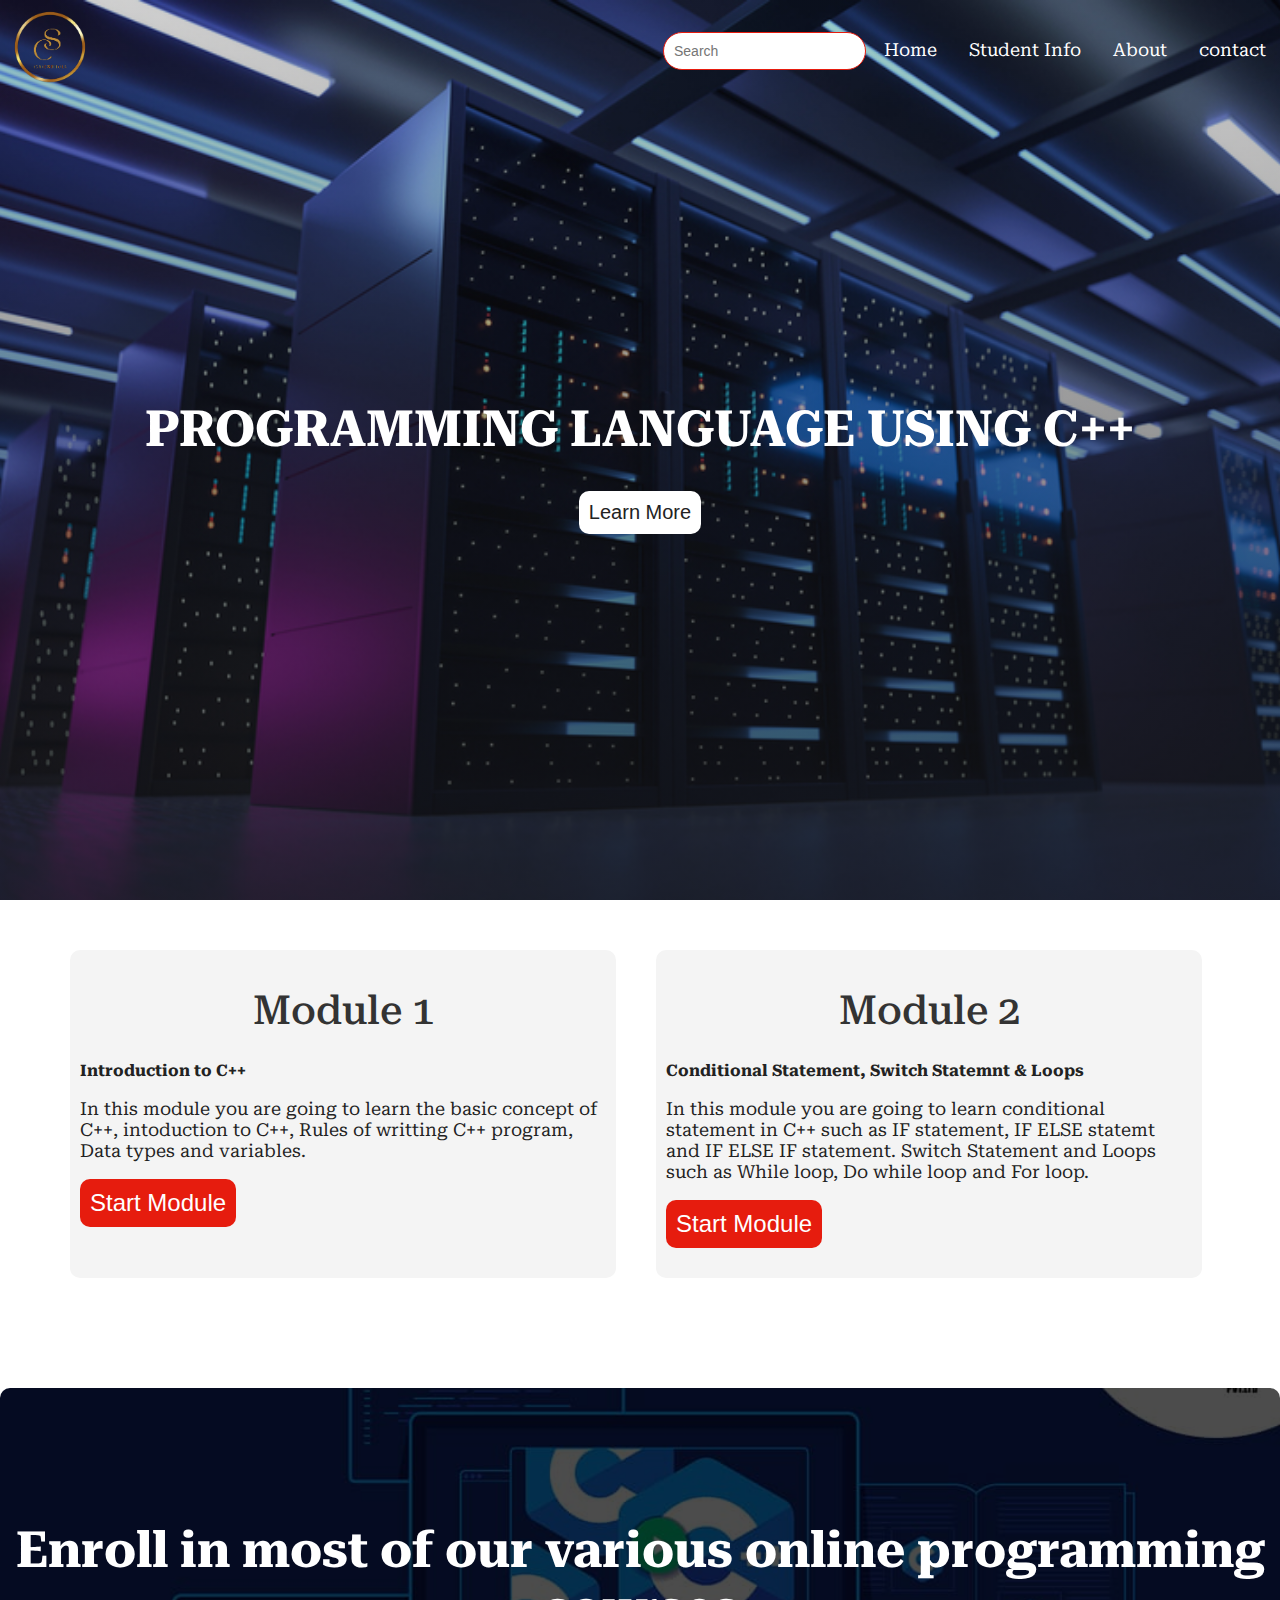
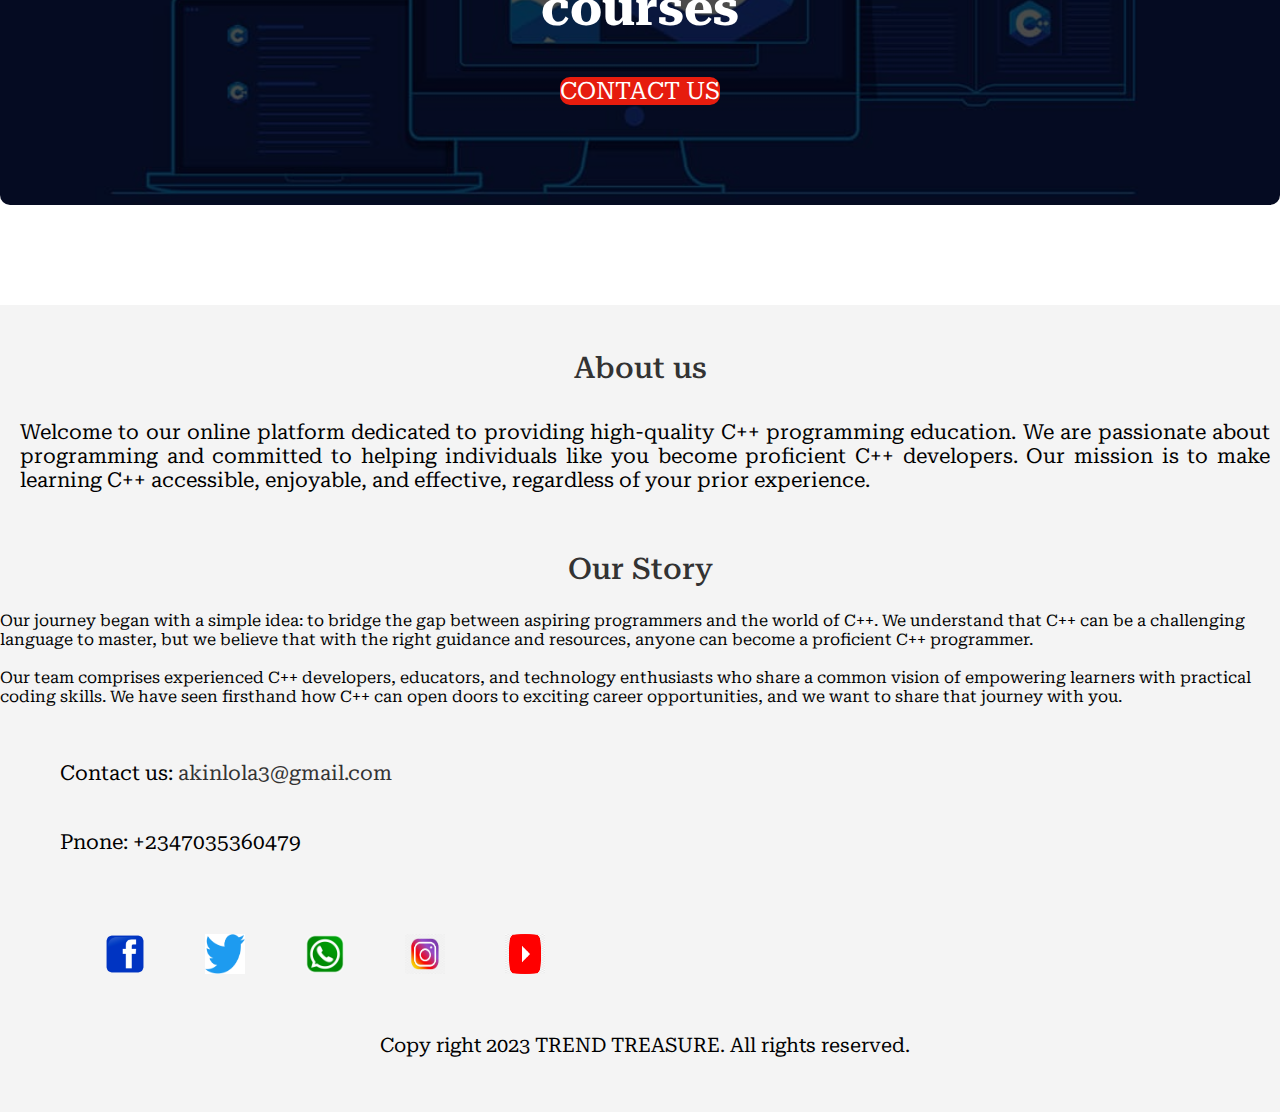
<file: index.html>
<!DOCTYPE html>
<html lang="en">
<head>
    <meta charset="UTF-8">
    <meta name="viewport" content="width=device-width, initial-scale=1.0">
    <title>PROGRAMMING LANGUAGE USING CPP</title>
    <link rel="preconnect" href="https://fonts.googleapis.com">
<link rel="preconnect" href="https://fonts.gstatic.com" crossorigin>
<link href="https://fonts.googleapis.com/css2?family=Roboto+Serif:ital,opsz,wght@0,8..144,200;0,8..
144,300;0,8..144,400;1,8..144,300;1,8..144,700&display=swap" rel="stylesheet">
    <link rel="stylesheet" href="style.css">
</head>
<body>
    <section class="header">
        <nav>
            <a href=""><img src="images/LOGO_2-removebg-preview.png"></a>
            <div class="nav-links" id="navLinks">
                <img onclick="hideMenu()" class="menu-icon" src="images/close-icon.png">
                
            <ul>
                <input type="text" placeholder="Search">
                <li><a href="index.html">Home</a></li>
                <li><a href="user.html">Student Info</a></li>
                <li><a href="about.html">About</a></li>
                <li><a href="contact.html">contact</a></li>
            </ul>
        </div>
        <img onclick="showMenu()" class="menu-icon" src="images/menu-icon-white.png">
        </nav>
        <div class="home-page">
            <h1>PROGRAMMING LANGUAGE USING C++</h1>
           <button>Learn More</button>
        </div>

       
    </section>

    <section class="courses">
        <div class="modules">
            <div class="modules-col">
                <h1>Module 1</h1>
                <h3>Introduction to C++</h3>
                <p>In this module you are going to learn the basic concept of 
                    C++, intoduction to C++, Rules of writting C++ program, Data 
                    types and variables.
                </p>
                <button><a href="module-1.html">Start Module</a></button>
            </div>
            <div class="modules-col">
                <h1>Module 2</h1>
                <h3>Conditional Statement, Switch Statemnt & Loops</h3>
                <p>In this module you are going to learn conditional statement in C++
                    such as IF statement, IF ELSE statemt and IF ELSE IF statement.
                    Switch Statement and Loops such as While loop, Do while loop and For loop.
                </p>
                <button><a href="module-2.html">Start Module</a></button>
            </div>
            
            
        </div>
    </section>
   
    <!--------Call to action-------->
    <section class="cta">
        <h1>Enroll in most of our various online programming courses</h1>
        <a class = "hero-btn" href ="contact.html">CONTACT US</a>
     </section>

     <section>
        <footer class="site-footer">
            <h2>About us</h2>
            <p>
                Welcome to our online platform dedicated to providing high-quality C++ programming education. 
                We are passionate about programming and committed to helping individuals like you become 
                proficient C++ developers. Our mission is to make learning C++ accessible, enjoyable, and 
                effective, regardless of your prior experience.
                <br> <br>
                <h2>Our Story</h2>
                 
                Our journey began with a simple idea: to bridge the gap between aspiring programmers and the 
                world of C++. We understand that C++ can be a challenging language to master, but we believe 
                that with the right guidance and resources, anyone can become a proficient C++ programmer.
                <br> <br>


                Our team comprises experienced C++ developers, educators, and technology enthusiasts who 
                share a common vision of empowering learners with practical coding skills. We have seen 
                firsthand how C++ can open doors to exciting career opportunities, and we want to share that 
                journey with you.
               

            </p>
            <div class="footer-content">

                <div class="contact-info">
                    <p>Contact us: <a href="akinlola3@gmail.com">akinlola3@gmail.com</a></p>
                    <p>Pnone:  +2347035360479</p>
                </div>
                
            </div>
            <div class="social-media">
                <a href="https://www.facebook.com/mathew.akinola.121" class="social-icon"><img src="images/Facebook_icon.png" alt="Facebook"></a>
                <a href="https://www.twitter.com/OlawaleAkinola112" class="social-icon"><img src="images/Twitter.png" alt="Twitter"></a>
                <a href="https://wa.me/+2347035360479" class="social-icon"><img src="images/whatsapp-icon.png" alt="Whatsapp"></a>
                <a href="https://www.instagram.com/olawale11954" class="social-icon"><img src="images/instagram-icon.png" alt="Instagram"></a>
                <a href="https://www.youtube.com/@olawale11954" class="social-icon"><img src="images/youtube-icon.png" alt="Youbube"></a>
            </div>
            <div class="copy-right">
                <p>Copy right 2023 TREND TREASURE. All rights reserved.</p>
            </div>
        </footer>
    </section>

    <script>

var navLinks = document.getElementById("navLinks");
      function showMenu(){
         navLinks.style.right = "0";
      }
      function hideMenu(){
         navLinks.style.right = "-200px";
      }
    </script>

</body>
</html>
</file>
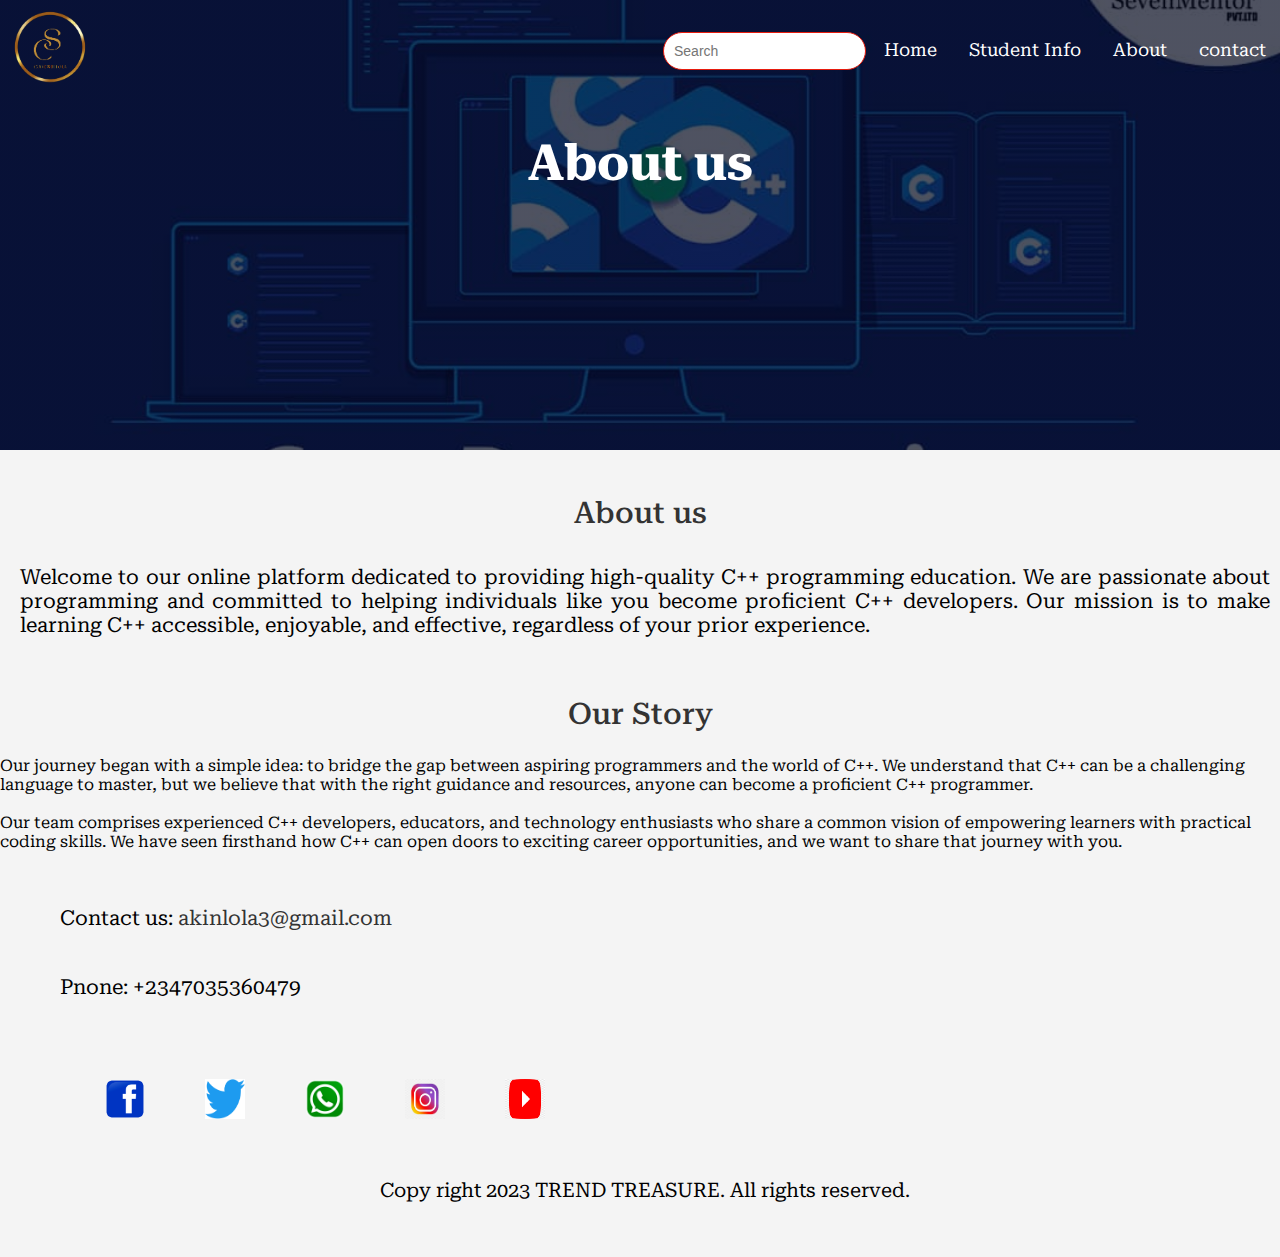
<file: about.html>
<!DOCTYPE html>
<html lang="en">
<head>
    <meta charset="UTF-8">
    <meta name="viewport" content="width=device-width, initial-scale=1.0">
    <title>PROGRAMMING LANGUAGE USING CPP</title>
    <link rel="preconnect" href="https://fonts.gstatic.com" crossorigin>
<link href="https://fonts.googleapis.com/css2?family=Roboto+Serif:ital,opsz,wght@0,8..144,200;0,8..
144,300;0,8..144,400;1,8..144,300;1,8..144,700&display=swap" rel="stylesheet">
    <link rel="stylesheet" href="style.css">
</head>
<body>
    <section class="sub-header">
        <nav>
            <a href=""><img src="images/LOGO_2-removebg-preview.png"></a>
            <div class="nav-links" id="navLinks">
                <img onclick="hideMenu()" class="menu-icon" src="images/close-icon.png">
                
            <ul>
                <input type="text" placeholder="Search">
                <li><a href="index.html">Home</a></li>
                <li><a href="user.html">Student Info</a></li>
                <li><a href="about.html">About</a></li>
                <li><a href="contact.html">contact</a></li>
            </ul>
        </div>
        <img onclick="showMenu()" class="menu-icon" src="images/menu-icon-white.png">
        </nav>
        <h1>About us</h1>
    </section>

   
   
   

   

     <section>
      <footer class="site-footer">
          <h2>About us</h2>
          <p>
             
            Welcome to our online platform dedicated to providing high-quality C++ programming education. 
            We are passionate about programming and committed to helping individuals like you become 
            proficient C++ developers. Our mission is to make learning C++ accessible, enjoyable, and 
            effective, regardless of your prior experience.
            <br> <br>
            <h2>Our Story</h2>
             
            Our journey began with a simple idea: to bridge the gap between aspiring programmers and the 
            world of C++. We understand that C++ can be a challenging language to master, but we believe 
            that with the right guidance and resources, anyone can become a proficient C++ programmer.
            <br> <br>


            Our team comprises experienced C++ developers, educators, and technology enthusiasts who 
            share a common vision of empowering learners with practical coding skills. We have seen 
            firsthand how C++ can open doors to exciting career opportunities, and we want to share that 
            journey with you. 
          </p>
      
          <div class="footer-content">

              <div class="contact-info">
                  <p>Contact us: <a href="akinlola3@gmail.com">akinlola3@gmail.com</a></p>
                  <p>Pnone:  +2347035360479</p>
              </div>
              
          </div>
          <div class="social-media">
            <a href="https://www.facebook.com/mathew.akinola.121" class="social-icon"><img src="images/Facebook_icon.png" alt="Facebook"></a>
            <a href="https://www.twitter.com/OlawaleAkinola112" class="social-icon"><img src="images/Twitter.png" alt="Twitter"></a>
            <a href="https://wa.me/+2347035360479" class="social-icon"><img src="images/whatsapp-icon.png" alt="Whatsapp"></a>
            <a href="https://www.instagram.com/olawale11954" class="social-icon"><img src="images/instagram-icon.png" alt="Instagram"></a>
            <a href="https://www.youtube.com/@olawale11954" class="social-icon"><img src="images/youtube-icon.png" alt="Youbube"></a>
          </div>
          <div class="copy-right">
              <p>Copy right 2023 TREND TREASURE. All rights reserved.</p>
          </div>
      </footer>
  </section>

    <script>

var navLinks = document.getElementById("navLinks");
      function showMenu(){
         navLinks.style.right = "0";
      }
      function hideMenu(){
         navLinks.style.right = "-200px";
      }


      
      var nameError = document.getElementById('name-error');
      var phoneError = document.getElementById('phone-error');
      var emailError = document.getElementById('email-error');
      var messageError = document.getElementById('message-error');
      var submitError = document.getElementById('submit-error');

      function validateName(){
        var name = document.getElementById('contact-name').value;
        
        if(name.length == 0){
         nameError.innerHTML = 'Name is required';
         return false;
        }
        if(!name.match(/^[A-Za-z]*\s{1}[A-Za-z]*$/)){
         nameError.innerHTML = 'Write full name';
         return false;
        }
        nameError.innerHTML = '<i class="fa-solid fa-circle-check"></i>';
        return true;
      }

      function validatePhone(){
         var phone = document.getElementById("contact-phone").value;

         if(phone.length == 0){
            phoneError.innerHTML = 'Phone no is required';
            return false;
         }
         if(phone.length !== 11){
            phoneError.innerHTML = 'Phone no should be 11 digits';
            return false;
         }
         if(!phone.match(/^[0-9]{11}$/)){
            phoneError.innerHTML = 'only digits please.';
         return false;
         }
         phoneError.innerHTML = '<i class="fa-solid fa-circle-check"></i>';
         return true;
      }
      function validateEmail(){
        var email = document.getElementById('contact-email').value;
        
        if(email.length == 0){
         emailError.innerHTML = 'Email is required'
         return false;
        }
        if(!email.match(/^[A-Za-z\._\-[0-9]*[@][A-Za-z]*[\.][a-z]{2,4}$/)){
         emailError.innerHTML = 'Email Invalid'
         return false;
        }
        emailError.innerHTML = '<i class="fa-solid fa-circle-check"></i>';
        return true;
      }

      function validateMessage(){
        var message = document.getElementById('contact-message').value;
        var required = 30;
        var left = required - message.length;

        if(left > 0){
         messageError.innerHTML = left + 'more characters required';
         return false;
        }
        messageError.innerHTML = '<i class="fa-solid fa-circle-check"></i>';
        return true;
      }      

      function validateForm(){
         if(!validateName() || !validatePhone() || !validateEmail() || !validateMessage()){
            submitError.style.display = 'block';
            submitError.innerHTML = 'please fix error to send message';
            setTimeout(function(){submitError.style.display = 'none';}, 3000);
            return false;
         }
      }
    </script>

</body>
</html>
</file>
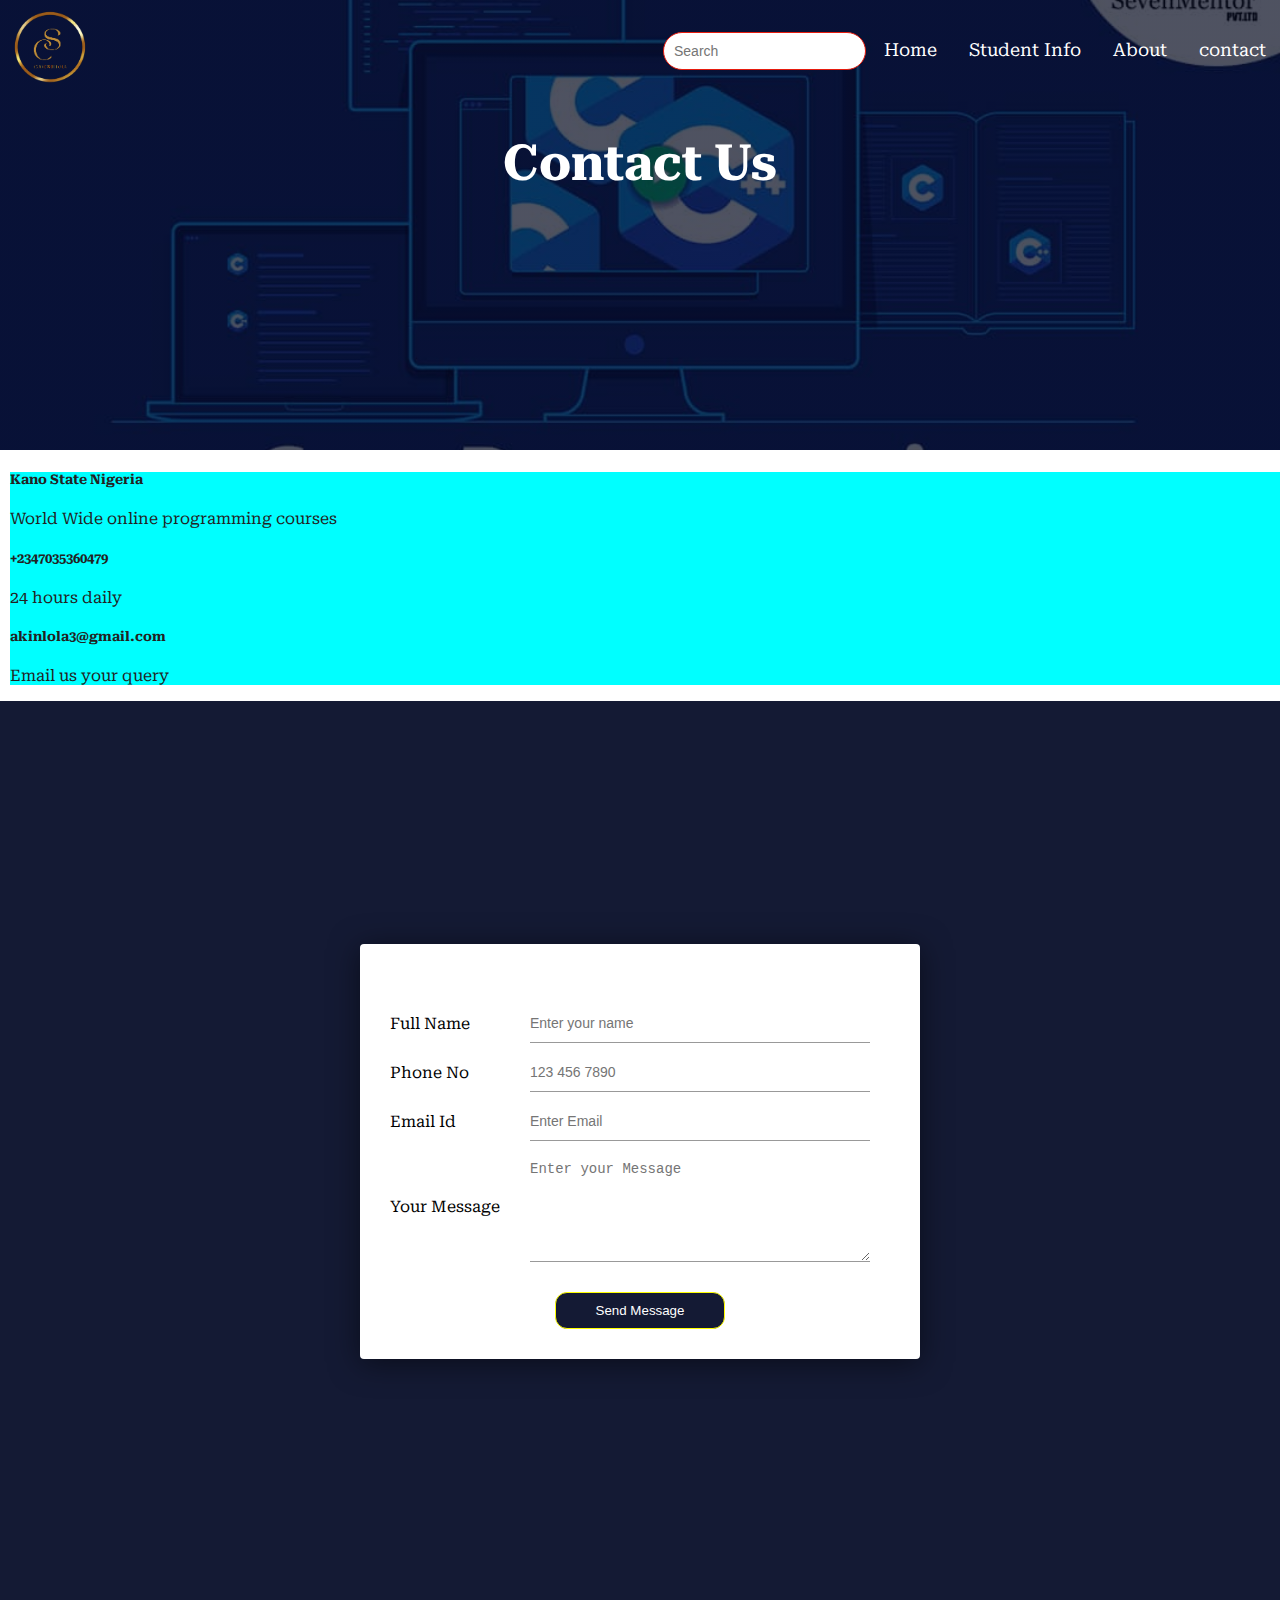
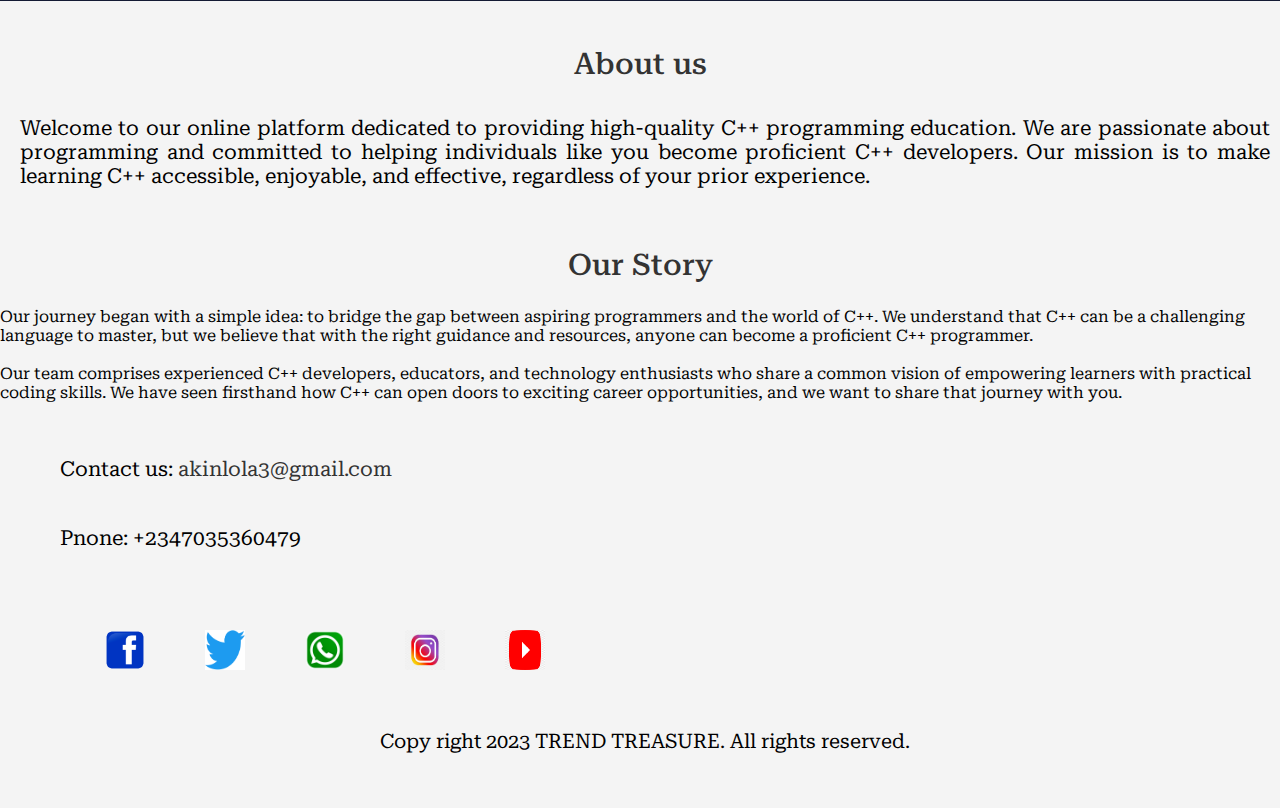
<file: contact.html>
<!DOCTYPE html>
<html lang="en">
<head>
    <meta charset="UTF-8">
    <meta name="viewport" content="width=device-width, initial-scale=1.0">
    <title>PROGRAMMING LANGUAGE USING CPP</title>
    <link rel="preconnect" href="https://fonts.gstatic.com" crossorigin>
    <link href="https://fonts.googleapis.com/css2?family=Roboto+Serif:ital,opsz,wght@0,8..144,200;0,8..
    144,300;0,8..144,400;1,8..144,300;1,8..144,700&display=swap" rel="stylesheet">
    <link rel="stylesheet" href="style.css">
</head>
<body>
    <section class="sub-header">
        <nav>
         <a href=""><img src="images/LOGO_2-removebg-preview.png"></a>
            <div class="nav-links" id="navLinks">
                <img onclick="hideMenu()" class="menu-icon" src="images/close-icon.png">
                
            <ul>
                <input type="text" placeholder="Search">
                <li><a href="index.html">Home</a></li>
                <li><a href="category.html">Student Info</a></li>
                <li><a href="about.html">About</a></li>
                <li><a href="contact.html">contact</a></li>
            </ul>
        </div>
        <img onclick="showMenu()" class="menu-icon" src="images/menu-icon-white.png">
        </nav>
        <h1>Contact Us</h1>


    </section>

    <!----- Contact page ------>

    <section class="contact-us">

        <div class="row">
           <div class="contact-col2">
              <div>
                 <i class="fa-solid fa-house-user"></i>
                 <span>
                    <h5>Kano State Nigeria</h5>
                    <p>World Wide online programming courses</p>
                 </span>
              </div>
              <div>
                 <i class="fa-solid fa-phone"></i>
                 <span>
                    <h5>+2347035360479</h5>
                    <p>24 hours daily</p>
                 </span>
              </div>
              <div>
                 <i class="fa-solid fa-envelope"></i>
                 <span>
                    <h5>akinlola3@gmail.com</h5>
                    <p>Email us your query</p>
                    </span>
                 </div>
              </div>
           </div>
     </section>
   
     <section>
        <div class="contact-col">
           <form onsubmit="sendEmail(); reset(); return false;">
     
              <div class="input-group">
                 <label>Full Name</label>
                 <input type="text" placeholder="Enter your name" id="contact-name" onkeyup="validateName()">
                 <span id="name-error"></span>
              </div>
     
              <div class="input-group"> 
                 <label>Phone No</label>
                 <input type="tel" placeholder="123 456 7890" id="contact-phone" onkeyup="validatePhone()">
                 <span id="phone-error"></span>
              </div>
     
              <div class="input-group">
                 <label>Email Id</label>
                 <input type="email" placeholder="Enter Email" id="contact-email" onkeyup="validateEmail()">
                 <span id="email-error"></span>
              </div>
     
              <div class="input-group">
                 <label>Your Message</label>
                 <textarea rows="5" placeholder="Enter your Message" id="contact-message" onkeyup="validateMessage()"></textarea>
                 <span id="message-error"></span>
              </div>
     
              <button onclick="return validateForm()">Send Message</button>
              <span id="submit-error">please fix error to send message</span>
           </form>
        </div>
     </section>

     <section>
      <footer class="site-footer">
          <h2>About us</h2>
          <p>
             
            Welcome to our online platform dedicated to providing high-quality C++ programming education. 
            We are passionate about programming and committed to helping individuals like you become 
            proficient C++ developers. Our mission is to make learning C++ accessible, enjoyable, and 
            effective, regardless of your prior experience.
            <br> <br>
            <h2>Our Story</h2>
             
            Our journey began with a simple idea: to bridge the gap between aspiring programmers and the 
            world of C++. We understand that C++ can be a challenging language to master, but we believe 
            that with the right guidance and resources, anyone can become a proficient C++ programmer.
            <br> <br>


            Our team comprises experienced C++ developers, educators, and technology enthusiasts who 
            share a common vision of empowering learners with practical coding skills. We have seen 
            firsthand how C++ can open doors to exciting career opportunities, and we want to share that 
            journey with you. 
          </p>
          <div class="footer-content">

              <div class="contact-info">
                  <p>Contact us: <a href="akinlola3@gmail.com">akinlola3@gmail.com</a></p>
                  <p>Pnone:  +2347035360479</p>
              </div>
              
          </div>
          <div class="social-media">
            <a href="https://www.facebook.com/mathew.akinola.121" class="social-icon"><img src="images/Facebook_icon.png" alt="Facebook"></a>
            <a href="https://www.twitter.com/OlawaleAkinola112" class="social-icon"><img src="images/Twitter.png" alt="Twitter"></a>
            <a href="https://wa.me/+2347035360479" class="social-icon"><img src="images/whatsapp-icon.png" alt="Whatsapp"></a>
            <a href="https://www.instagram.com/olawale11954" class="social-icon"><img src="images/instagram-icon.png" alt="Instagram"></a>
            <a href="https://www.youtube.com/@olawale11954" class="social-icon"><img src="images/youtube-icon.png" alt="Youbube"></a>
          </div>
          <div class="copy-right">
              <p>Copy right 2023 TREND TREASURE. All rights reserved.</p>
          </div>
      </footer>
  </section>

  <script src="https://smtpjs.com/v3/smtp.js"></script>
    <script>

var navLinks = document.getElementById("navLinks");
      function showMenu(){
         navLinks.style.right = "0";
      }
      function hideMenu(){
         navLinks.style.right = "-200px";
      }


      
      var nameError = document.getElementById('name-error');
      var phoneError = document.getElementById('phone-error');
      var emailError = document.getElementById('email-error');
      var messageError = document.getElementById('message-error');
      var submitError = document.getElementById('submit-error');

      function validateName(){
        var name = document.getElementById('contact-name').value;
        
        if(name.length == 0){
         nameError.innerHTML = 'Name is required';
         return false;
        }
        if(!name.match(/^[A-Za-z]*\s{1}[A-Za-z]*$/)){
         nameError.innerHTML = 'Write full name';
         return false;
        }
        nameError.innerHTML = '<i class="fa-solid fa-circle-check"></i>';
        return true;
      }

      function validatePhone(){
         var phone = document.getElementById("contact-phone").value;

         if(phone.length == 0){
            phoneError.innerHTML = 'Phone no is required';
            return false;
         }
         if(phone.length !== 11){
            phoneError.innerHTML = 'Phone no should be 11 digits';
            return false;
         }
         if(!phone.match(/^[0-9]{11}$/)){
            phoneError.innerHTML = 'only digits please.';
         return false;
         }
         phoneError.innerHTML = '<i class="fa-solid fa-circle-check"></i>';
         return true;
      }
      function validateEmail(){
        var email = document.getElementById('contact-email').value;
        
        if(email.length == 0){
         emailError.innerHTML = 'Email is required'
         return false;
        }
        if(!email.match(/^[A-Za-z\._\-[0-9]*[@][A-Za-z]*[\.][a-z]{2,4}$/)){
         emailError.innerHTML = 'Email Invalid'
         return false;
        }
        emailError.innerHTML = '<i class="fa-solid fa-circle-check"></i>';
        return true;
      }

      function validateMessage(){
        var message = document.getElementById('contact-message').value;
        var required = 10;
        var left = required - message.length;

        if(left > 0){
         messageError.innerHTML = left + 'more characters required';
         return false;
        }
        messageError.innerHTML = '<i class="fa-solid fa-circle-check"></i>';
        return true;
      }      

      function validateForm(){
         if(!validateName() || !validatePhone() || !validateEmail() || !validateMessage()){
            submitError.style.display = 'block';
            submitError.innerHTML = 'please fix error to send message';
            setTimeout(function(){submitError.style.display = 'none';}, 3000);
            return false;
         }
      }


      function sendEmail(){
         Email.send({
         Host : "smtp.gmail.com",
         Username : "olawaleakinola763@yahoo.com",
         Password : "OMOWUMI11954",
         To : 'akinlola3@gmail.com',
         From : document.getElementById("contact-email").value,
         Subject : "New contact Form",
         Body : "And this is the body"
      }).then(
      message => alert(message)
   );
      }
    </script>

</body>
</html>
</file>
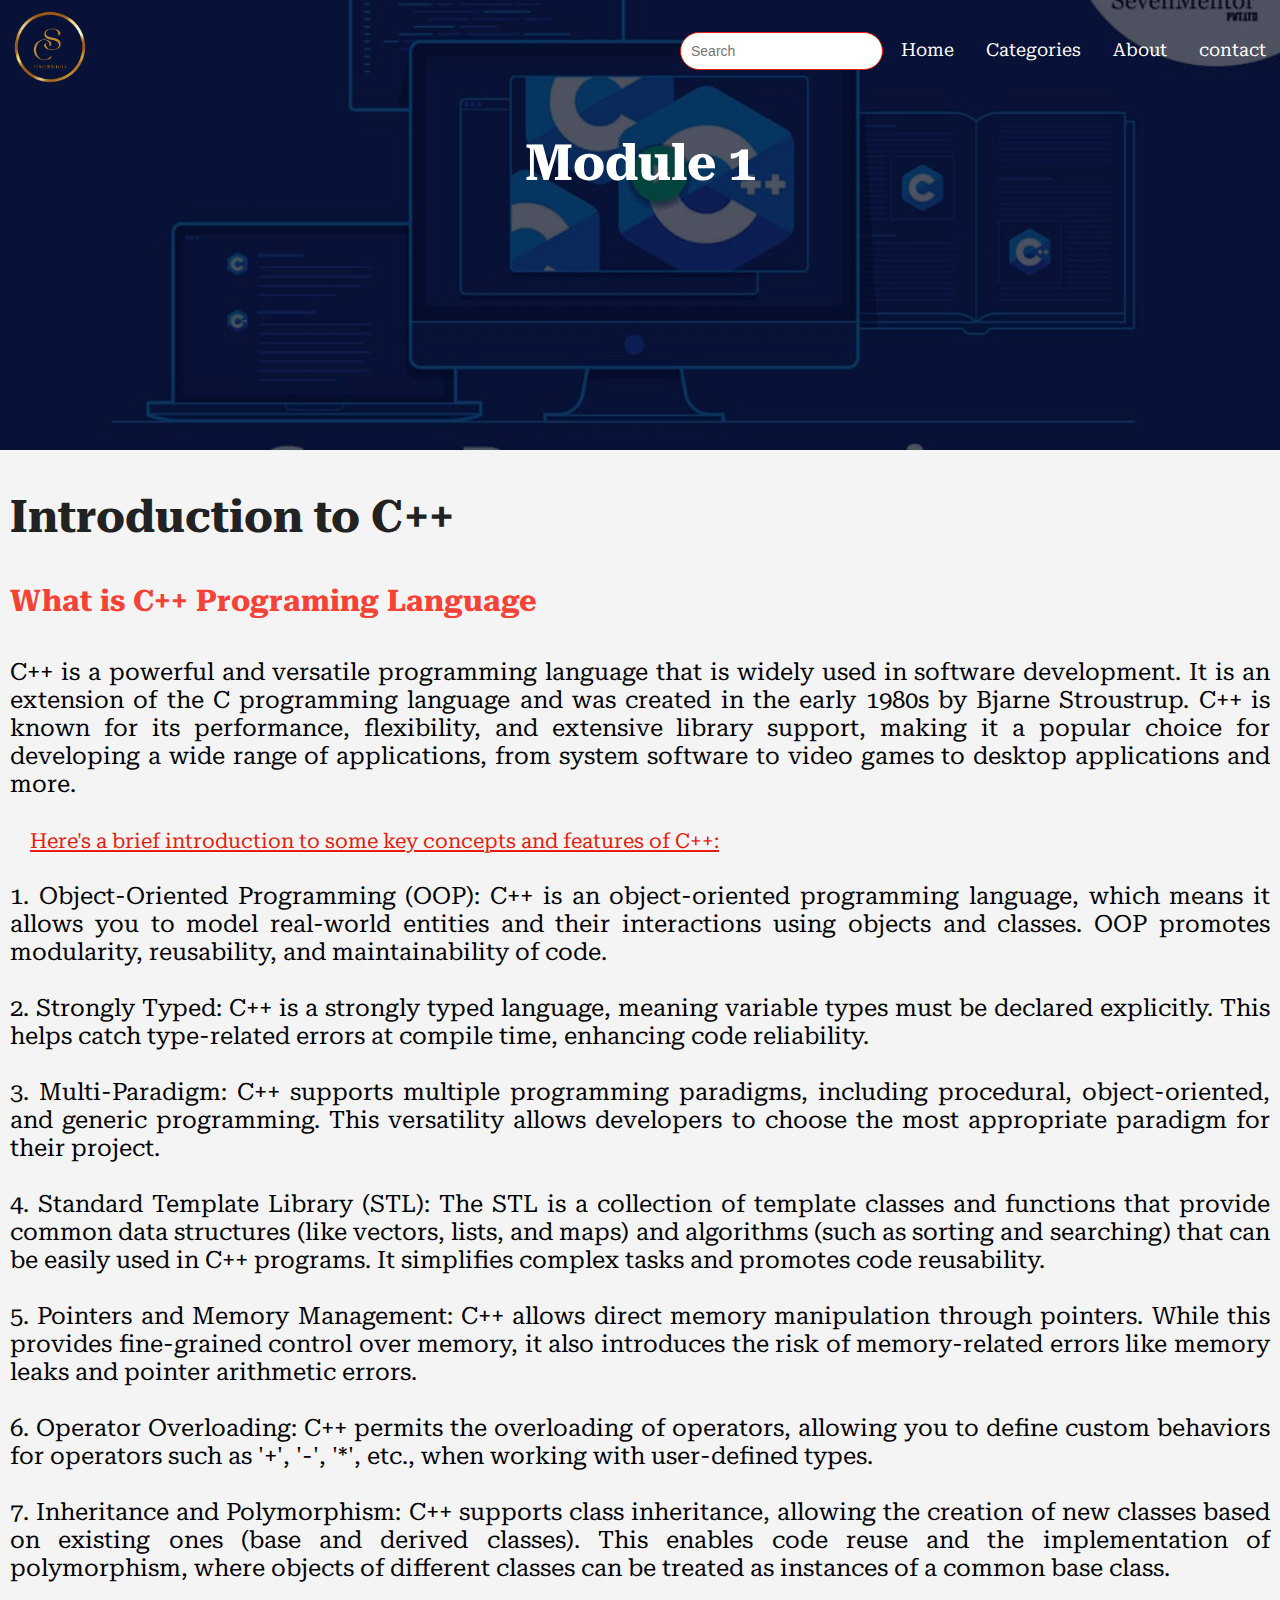
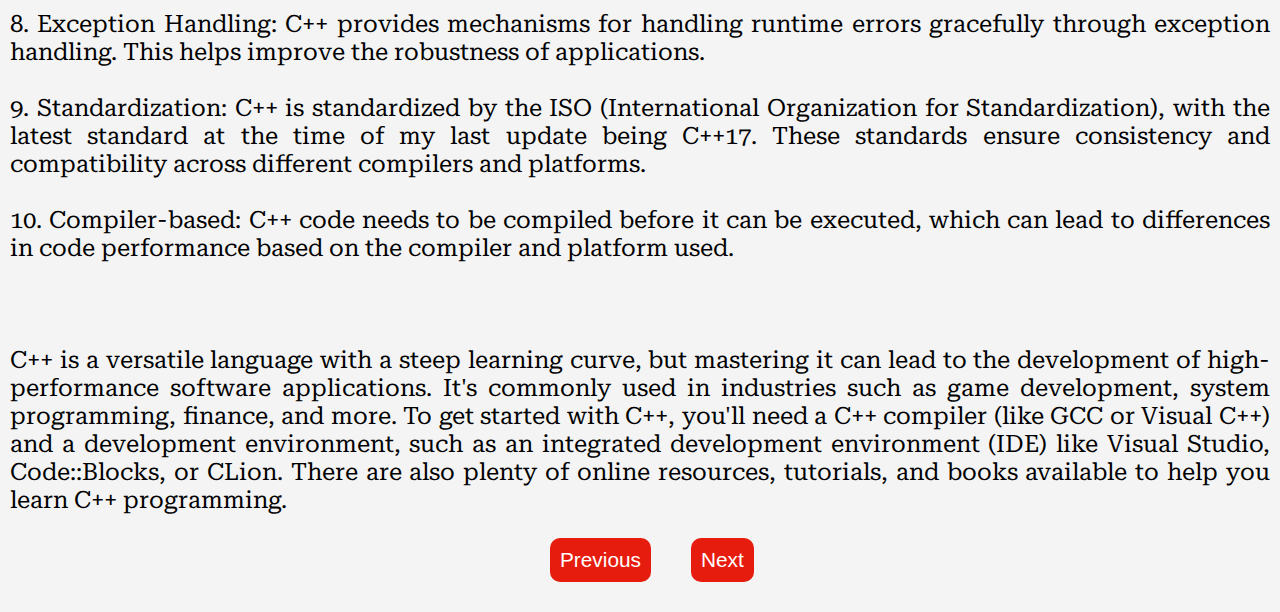
<file: module-1.html>
<!DOCTYPE html>
<html lang="en">
<head>
    <meta charset="UTF-8">
    <meta name="viewport" content="width=device-width, initial-scale=1.0">
    <title>PROGRAMMING LANGUAGE USING CPP</title>
    <link rel="preconnect" href="https://fonts.gstatic.com" crossorigin>
    <link href="https://fonts.googleapis.com/css2?family=Roboto+Serif:ital,opsz,wght@0,8..144,200;0,8..
    144,300;0,8..144,400;1,8..144,300;1,8..144,700&display=swap" rel="stylesheet">
    <link rel="stylesheet" href="style.css">
</head>
<body>
    <section class="sub-header">
        <nav>
         <a href=""><img src="images/LOGO_2-removebg-preview.png"></a>
            <div class="nav-links" id="navLinks">
                <img onclick="hideMenu()" class="menu-icon" src="images/close-icon.png">
                
            <ul>
                <input type="text" placeholder="Search">
                <li><a href="index.html">Home</a></li>
                <li><a href="category.html">Categories</a></li>
                <li><a href="about.html">About</a></li>
                <li><a href="contact.html">contact</a></li>
            </ul>
        </div>
        <img onclick="showMenu()" class="menu-icon" src="images/menu-icon-white.png">
        </nav>
        <h1>Module 1</h1>
    </section>

        <section class="mudule-1">
         <div class="lessons">
            <h1>Introduction to C++</h1>
            <h4>What is C++ Programing Language</h4>
            <p>C++ is a powerful and versatile programming language that is widely used in software development.
            It is an extension of the C programming language and was created in the early 1980s by Bjarne 
            Stroustrup. C++ is known for its performance, flexibility, and extensive library support, making 
            it a popular choice for developing a wide range of applications, from system software to video games 
            to desktop applications and more.
            <br>
            <br>
            <span>Here's a brief introduction to some key concepts and features of C++:</span>

            <br>
            <br>
            1.    Object-Oriented Programming (OOP): C++ is an object-oriented programming language, which 
            means it allows you to model real-world entities and their interactions using objects and classes.
             OOP promotes modularity, reusability, and maintainability of code.
             <br>
             <br>

            2.    Strongly Typed: C++ is a strongly typed language, meaning variable types must be declared 
               explicitly. This helps catch type-related errors at compile time, enhancing code reliability.
         
               <br>
               <br>
            3.    Multi-Paradigm: C++ supports multiple programming paradigms, including procedural, object-oriented, and generic programming. 
               This versatility allows developers to choose the most appropriate paradigm for their project.
                  <br>
                  <br>

            4.    Standard Template Library (STL): The STL is a collection of template classes and functions 
            that provide common data structures (like vectors, lists, and maps) and algorithms (such as sorting 
            and searching) that can be easily used in C++ programs. It simplifies complex tasks and promotes code reusability.
            <br>
            <br>

         5.    Pointers and Memory Management: C++ allows direct memory manipulation through pointers. While 
         this provides fine-grained control over memory, it also introduces the risk of memory-related errors 
         like memory leaks and pointer arithmetic errors.

         <br>
         <br>


      6.    Operator Overloading: C++ permits the overloading of operators, allowing you to define custom 
      behaviors for operators such as '+', '-', '*', etc., when working with user-defined types.
      <br>
      <br>


      7.    Inheritance and Polymorphism: C++ supports class inheritance, allowing the creation of new classes 
      based on existing ones (base and derived classes). This enables code reuse and the implementation of 
      polymorphism, where objects of different classes can be treated as instances of a common base class.
      <br>
      <br>


      8.    Exception Handling: C++ provides mechanisms for handling runtime errors gracefully through 
      exception handling. This helps improve the robustness of applications.
      <br>
      <br>

      9.    Standardization: C++ is standardized by the ISO (International Organization for Standardization), 
      with the latest standard at the time of my last update being C++17. These standards ensure consistency 
      and compatibility across different compilers and platforms.
      <br>
      <br>

   10.      Compiler-based: C++ code needs to be compiled before it can be executed, which can lead to 
   differences in code performance based on the compiler and platform used.
   <br>
   <br>
   <br>
   <br>

C++ is a versatile language with a steep learning curve, but mastering it can lead to the development of 
high-performance software applications. It's commonly used in industries such as game development, system 
programming, finance, and more. To get started with C++, you'll need a C++ compiler (like GCC or Visual C++) 
and a development environment, such as an integrated development environment (IDE) like Visual Studio, 
Code::Blocks, or CLion. There are also plenty of online resources, tutorials, and books available to help you 
learn C++ programming. 
         </p>
         <div class="next-previou-btn">
            <button><a href="index.html">Previous</a></button>
            <button><a href="next-1-mudule-1.html">Next</a></button>

         </div>
         </div>
        </section>
   
    <script>

var navLinks = document.getElementById("navLinks");
      function showMenu(){
         navLinks.style.right = "0";
      }
      function hideMenu(){
         navLinks.style.right = "-200px";
      }


      const scriptURL = 'https://script.google.com/macros/s/AKfycbwQQX0G5sI_Vll3O9QTdtw_fxTgZUsFq2M6iVpBE4_BCxoKcu1b3p7ojBOHBZUObTmA/exec'
  const form = document.forms['submit-to-google-sheet']
  const msg = document.getElementById("msg")

  form.addEventListener('submit', e => {
    e.preventDefault()
    fetch(scriptURL, { method: 'POST', body: new FormData(form)})
      .then(response => {
         msg.innerHTML = "Your Order has been submitted successfully!"
         setTimeout(function(){
            msg.innerHTML = ""  
         },6000)
         form.reset()
      })
      .catch(error => console.error('Error!', error.message))
  })
     
    </script>

</body>
</html>
</file>
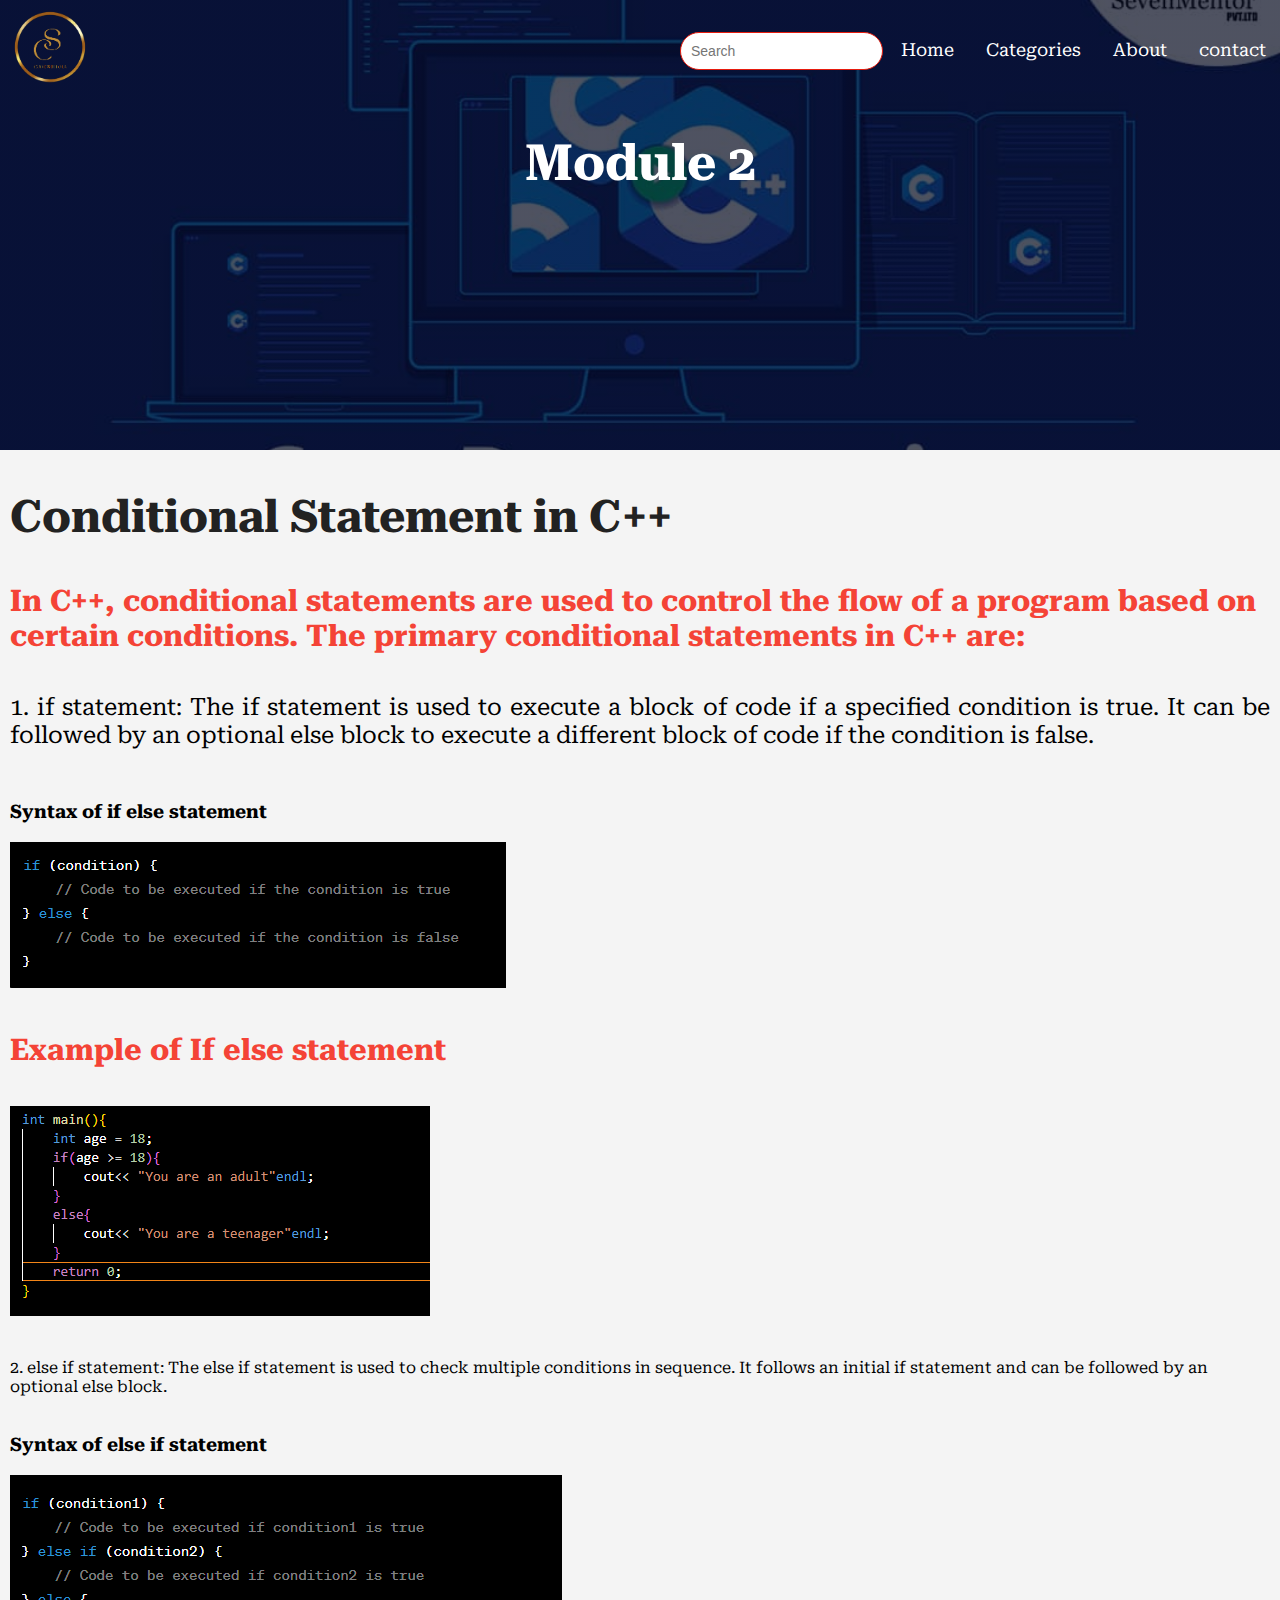
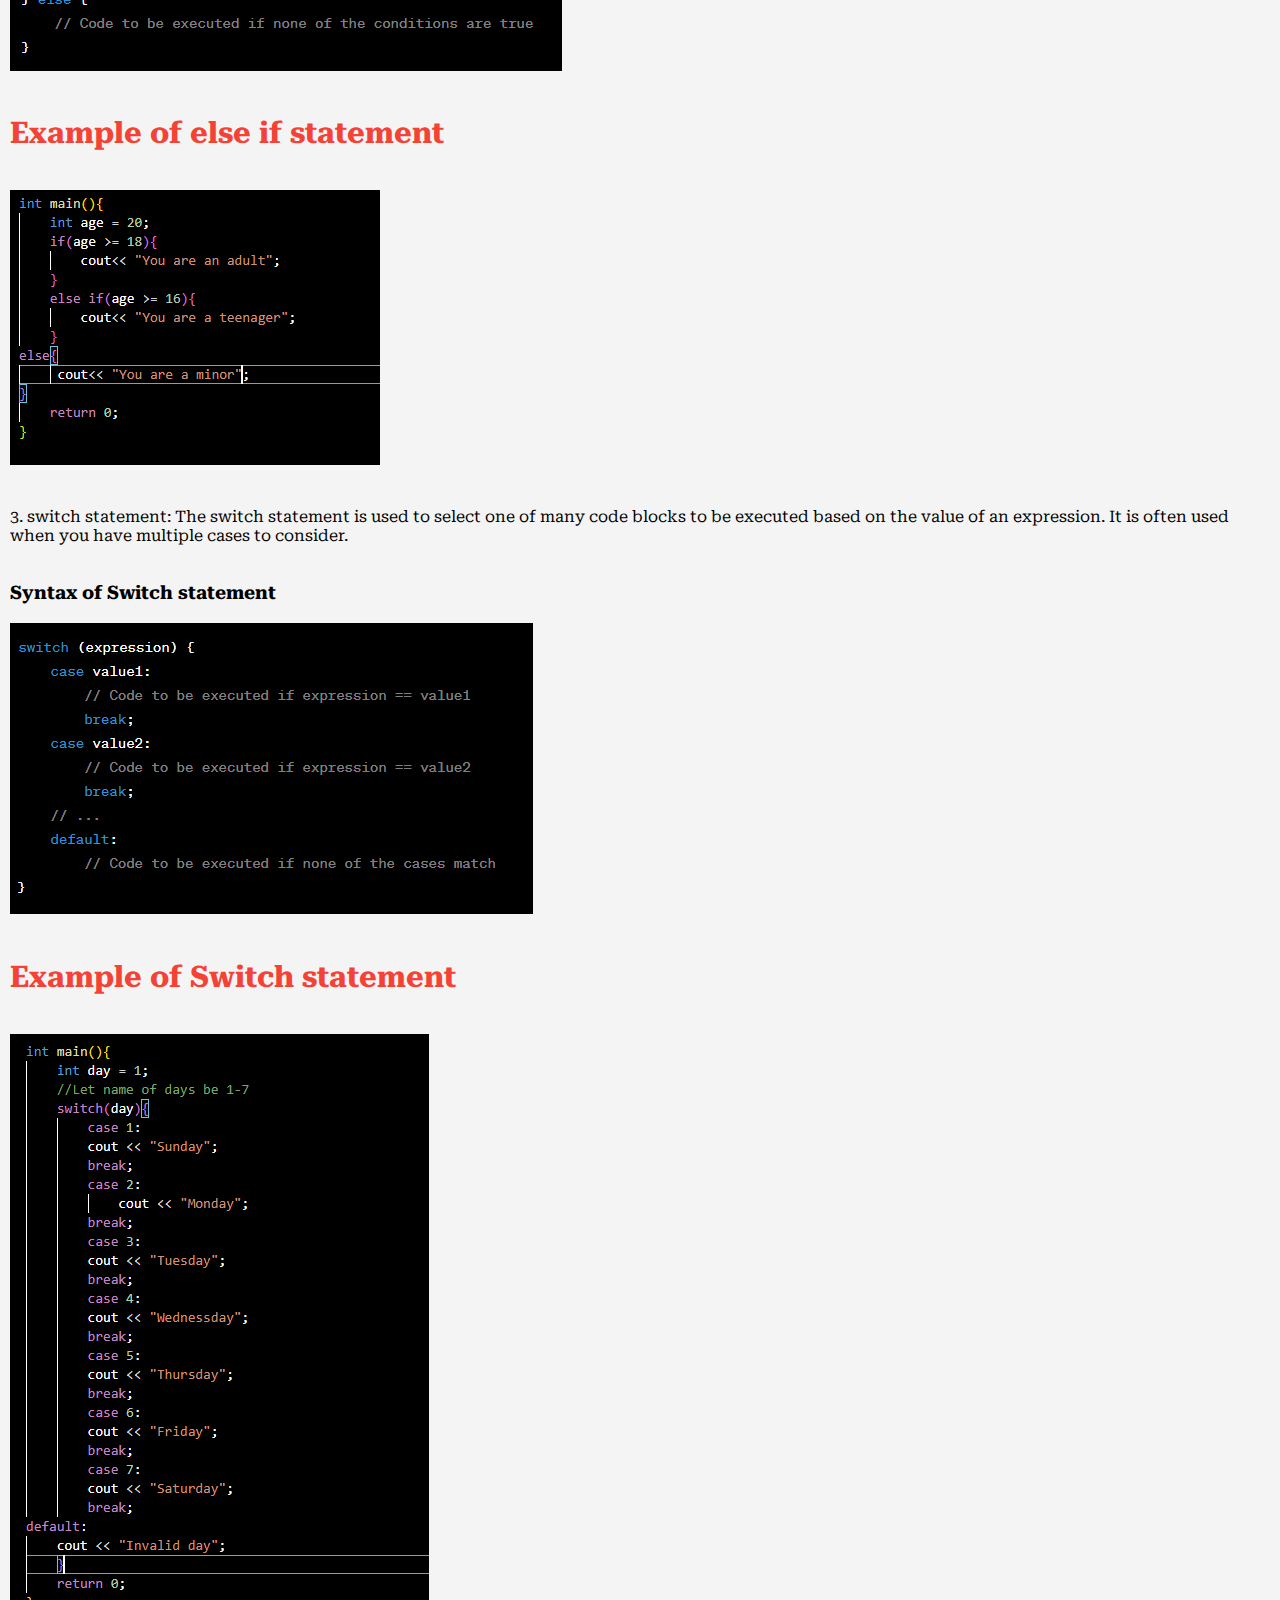
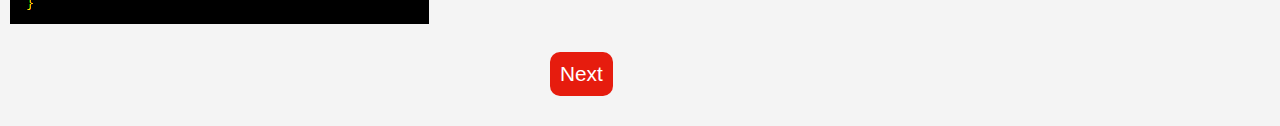
<file: module-2.html>
<!DOCTYPE html>
<html lang="en">
<head>
    <meta charset="UTF-8">
    <meta name="viewport" content="width=device-width, initial-scale=1.0">
    <title>PROGRAMMING LANGUAGE USING CPP</title>
    <link rel="preconnect" href="https://fonts.gstatic.com" crossorigin>
    <link href="https://fonts.googleapis.com/css2?family=Roboto+Serif:ital,opsz,wght@0,8..144,200;0,8..
    144,300;0,8..144,400;1,8..144,300;1,8..144,700&display=swap" rel="stylesheet">
    <link rel="stylesheet" href="style.css">
</head>
<body>
    <section class="sub-header">
        <nav>
         <a href=""><img src="images/LOGO_2-removebg-preview.png"></a>
            <div class="nav-links" id="navLinks">
                <img onclick="hideMenu()" class="menu-icon" src="images/close-icon.png">
                
            <ul>
                <input type="text" placeholder="Search">
                <li><a href="index.html">Home</a></li>
                <li><a href="category.html">Categories</a></li>
                <li><a href="about.html">About</a></li>
                <li><a href="contact.html">contact</a></li>
            </ul>
        </div>
        <img onclick="showMenu()" class="menu-icon" src="images/menu-icon-white.png">
        </nav>
        <h1>Module 2</h1>
    </section>

        <section class="mudule-1">
         <div class="lessons">
            <h1>Conditional Statement in C++</h1>
            <h4>In C++, conditional statements are used to control the flow of a program based on certain conditions. 
               The primary conditional statements in C++ are:</h4>


            <p>1. if statement: The if statement is used to execute a block of code if a specified condition is 
               true. It can be followed by an optional else block to execute a different block of code if the
                condition is false.
            <br>
            <br>
            <div class="if-image">
               <h3>Syntax of if else statement</h3>
               <img src="images/if syntax.PNG">
               <h4>Example of If else statement</h4>
               <img src="images/if image.PNG">
            </div>
            <br> 
            <br> 
            2. else if statement: The else if statement is used to check multiple conditions in sequence. It follows an 
            initial if statement and can be followed by an optional else block.
            <br> <br>
            <div class="if-image">
               <h3>Syntax of else if statement</h3>
               <img src="images/else if syntax.PNG">
               <h4>Example of else if statement</h4>
               <img src="images/else if example.PNG">
            </div>
            <br> 
            <br> 

          3.  switch statement: The switch statement is used to select one of many code blocks to be executed based on the 
            value of an expression. It is often used when you have multiple cases to consider.

            <br> <br>
            <div class="if-image">
               <h3>Syntax of Switch statement</h3>
               <img src="images/switch syntac.PNG">
               <h4>Example of Switch statement</h4>
               <img src="images/switch example.PNG">
            </div>
         </p>

         <div class="next-previou-btn">
            <button><a href="next-1-mudule-2.html">Next</a></button>

         </div>
         </div>
        </section>
   
    <script>

var navLinks = document.getElementById("navLinks");
      function showMenu(){
         navLinks.style.right = "0";
      }
      function hideMenu(){
         navLinks.style.right = "-200px";
      }


      const scriptURL = 'https://script.google.com/macros/s/AKfycbwQQX0G5sI_Vll3O9QTdtw_fxTgZUsFq2M6iVpBE4_BCxoKcu1b3p7ojBOHBZUObTmA/exec'
  const form = document.forms['submit-to-google-sheet']
  const msg = document.getElementById("msg")

  form.addEventListener('submit', e => {
    e.preventDefault()
    fetch(scriptURL, { method: 'POST', body: new FormData(form)})
      .then(response => {
         msg.innerHTML = "Your Order has been submitted successfully!"
         setTimeout(function(){
            msg.innerHTML = ""  
         },6000)
         form.reset()
      })
      .catch(error => console.error('Error!', error.message))
  })
     
    </script>

</body>
</html>
</file>
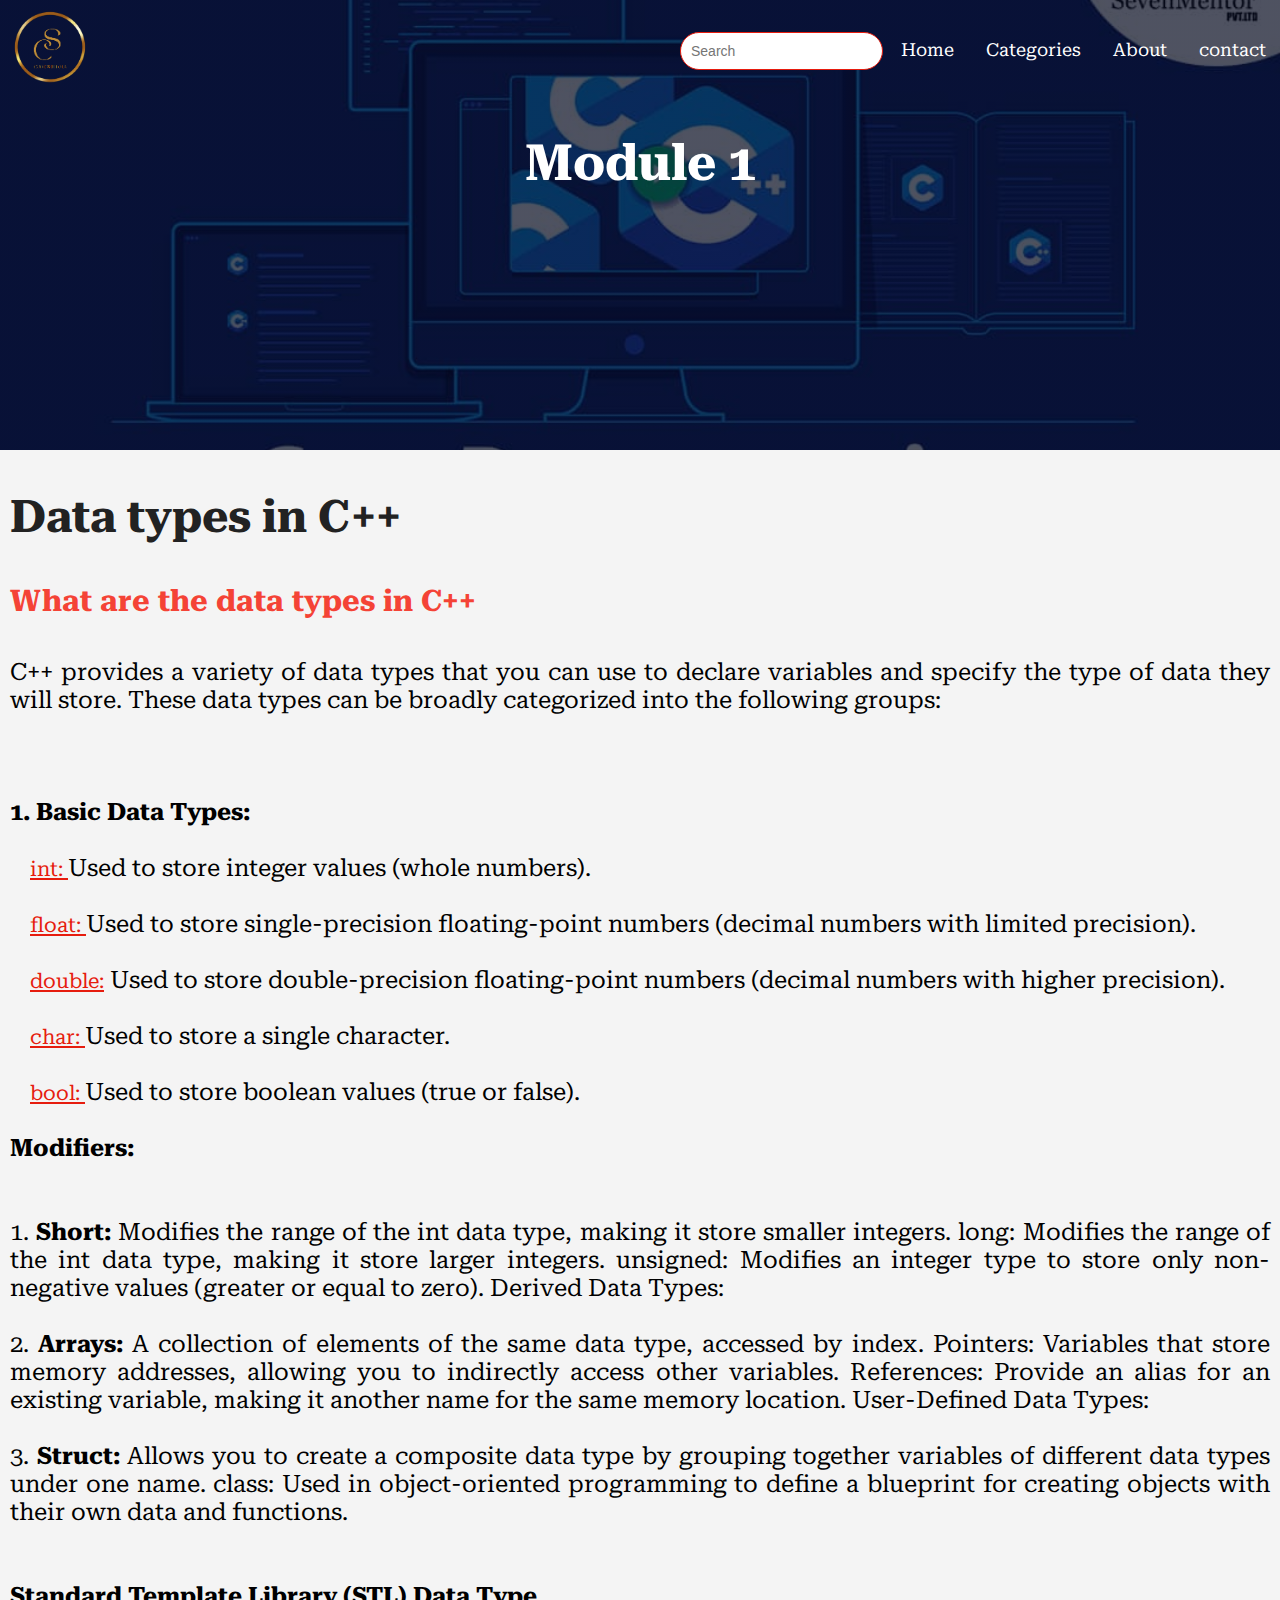
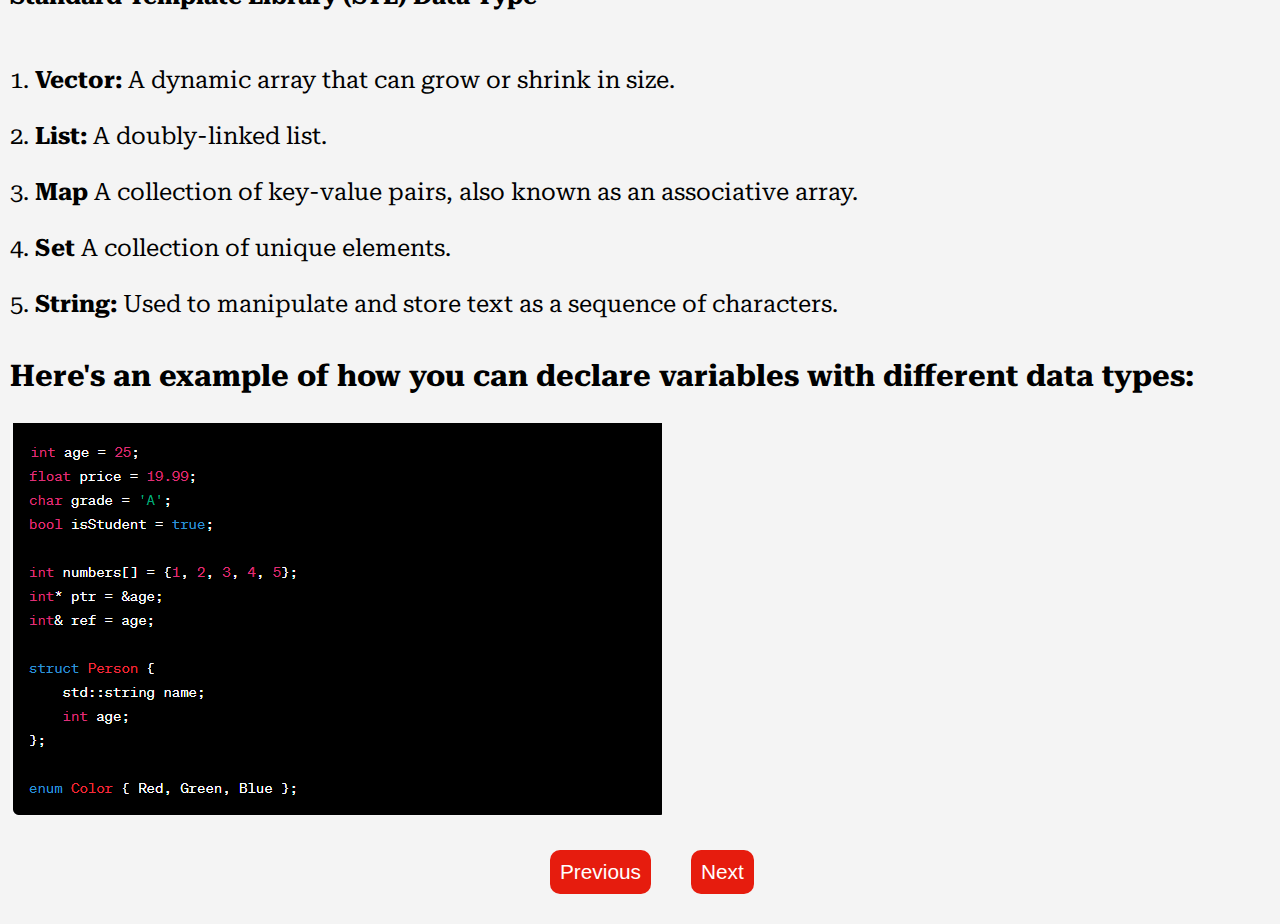
<file: next-1-mudule-1.html>
<!DOCTYPE html>
<html lang="en">
<head>
    <meta charset="UTF-8">
    <meta name="viewport" content="width=device-width, initial-scale=1.0">
    <title>PROGRAMMING LANGUAGE USING CPP</title>
    <link rel="preconnect" href="https://fonts.gstatic.com" crossorigin>
    <link href="https://fonts.googleapis.com/css2?family=Roboto+Serif:ital,opsz,wght@0,8..144,200;0,8..
    144,300;0,8..144,400;1,8..144,300;1,8..144,700&display=swap" rel="stylesheet">
    <link rel="stylesheet" href="style.css">
</head>
<body>
    <section class="sub-header">
        <nav>
            <a href=""><img src="images/LOGO_2-removebg-preview.png"></a>
            <div class="nav-links" id="navLinks">
                <img onclick="hideMenu()" class="menu-icon" src="images/close-icon.png">
                
            <ul>
                <input type="text" placeholder="Search">
                <li><a href="index.html">Home</a></li>
                <li><a href="category.html">Categories</a></li>
                <li><a href="about.html">About</a></li>
                <li><a href="contact.html">contact</a></li>
            </ul>
        </div>
        <img onclick="showMenu()" class="menu-icon" src="images/menu-icon-white.png">
        </nav>
        <h1>Module 1</h1>
    </section>

        <section class="mudule-1">
         <div class="lessons">
            <h1>Data types in C++</h1>
            <h4>What are the data types in C++</h4>
            <p>C++ provides a variety of data types that you can use to declare variables and specify the 
               type of data they will store. These data types can be broadly categorized into the following 
               groups:
            <br>
            <br>
           

            <br>
            <br>
          <strong> 1.   Basic Data Types: </strong>
          <br>
          <br>

            <span>int: </span>Used to store integer values (whole numbers).
            <br> <br>
            <span>float: </span> Used to store single-precision floating-point numbers (decimal numbers with limited precision).
            <br> <br>
            <span>double:</span> Used to store double-precision floating-point numbers (decimal numbers with higher precision).
            <br> <br>
            <span>char: </span> Used to store a single character.
            <br> <br>
            <span>bool: </span> Used to store boolean values (true or false).
             <br>
             <br>

             <strong>Modifiers: </strong>
             <br> <br> <br>

             1.   <b>Short:</b> Modifies the range of the int data type, making it store smaller integers.
             long: Modifies the range of the int data type, making it store larger integers.
             unsigned: Modifies an integer type to store only non-negative values (greater or equal to zero).
             Derived Data Types:
             <br> <br>
             
            2.     <b>Arrays:</b> A collection of elements of the same data type, accessed by index.
             Pointers: Variables that store memory addresses, allowing you to indirectly access other variables.
             References: Provide an alias for an existing variable, making it another name for the same memory location.
             User-Defined Data Types:
             <br> <br>
             3.   <b>Struct:</b> Allows you to create a composite data type by grouping together variables of different data types under one name.
             class: Used in object-oriented programming to define a blueprint for creating objects with their own data and functions.
               <br> <br> <br>
               <strong>  Standard Template Library (STL) Data Type </strong>
               <br> <br> <br>
            1.     <b>Vector:</b> A dynamic array that can grow or shrink in size.
            <br> <br>
            2.     <b>List:</b> A doubly-linked list.
            <br> <br>
            3.     <b>Map</b> A collection of key-value pairs, also known as an associative array.
            <br> <br>
             4.      <b>Set</b> A collection of unique elements.
             <br> <br>
            5.    <b> String:</b> Used to manipulate and store text as a sequence of characters.
            
         
            </p>
            <div class="code-example">
               <h3>Here's an example of how you can declare variables with different data types:</h3>
               <img src="images/code-image.PNG">
            </div>
            <div class="next-previou-btn">
               <button><a href="module-1.html">Previous</a></button>
               <button><a href="next-2-mudule-1.html">Next</a></button>
   

         </div>
         </div>
        </section>
   
    <script>

var navLinks = document.getElementById("navLinks");
      function showMenu(){
         navLinks.style.right = "0";
      }
      function hideMenu(){
         navLinks.style.right = "-200px";
      }


      const scriptURL = 'https://script.google.com/macros/s/AKfycbwQQX0G5sI_Vll3O9QTdtw_fxTgZUsFq2M6iVpBE4_BCxoKcu1b3p7ojBOHBZUObTmA/exec'
  const form = document.forms['submit-to-google-sheet']
  const msg = document.getElementById("msg")

  form.addEventListener('submit', e => {
    e.preventDefault()
    fetch(scriptURL, { method: 'POST', body: new FormData(form)})
      .then(response => {
         msg.innerHTML = "Your Order has been submitted successfully!"
         setTimeout(function(){
            msg.innerHTML = ""  
         },6000)
         form.reset()
      })
      .catch(error => console.error('Error!', error.message))
  })
     
    </script>

</body>
</html>
</file>
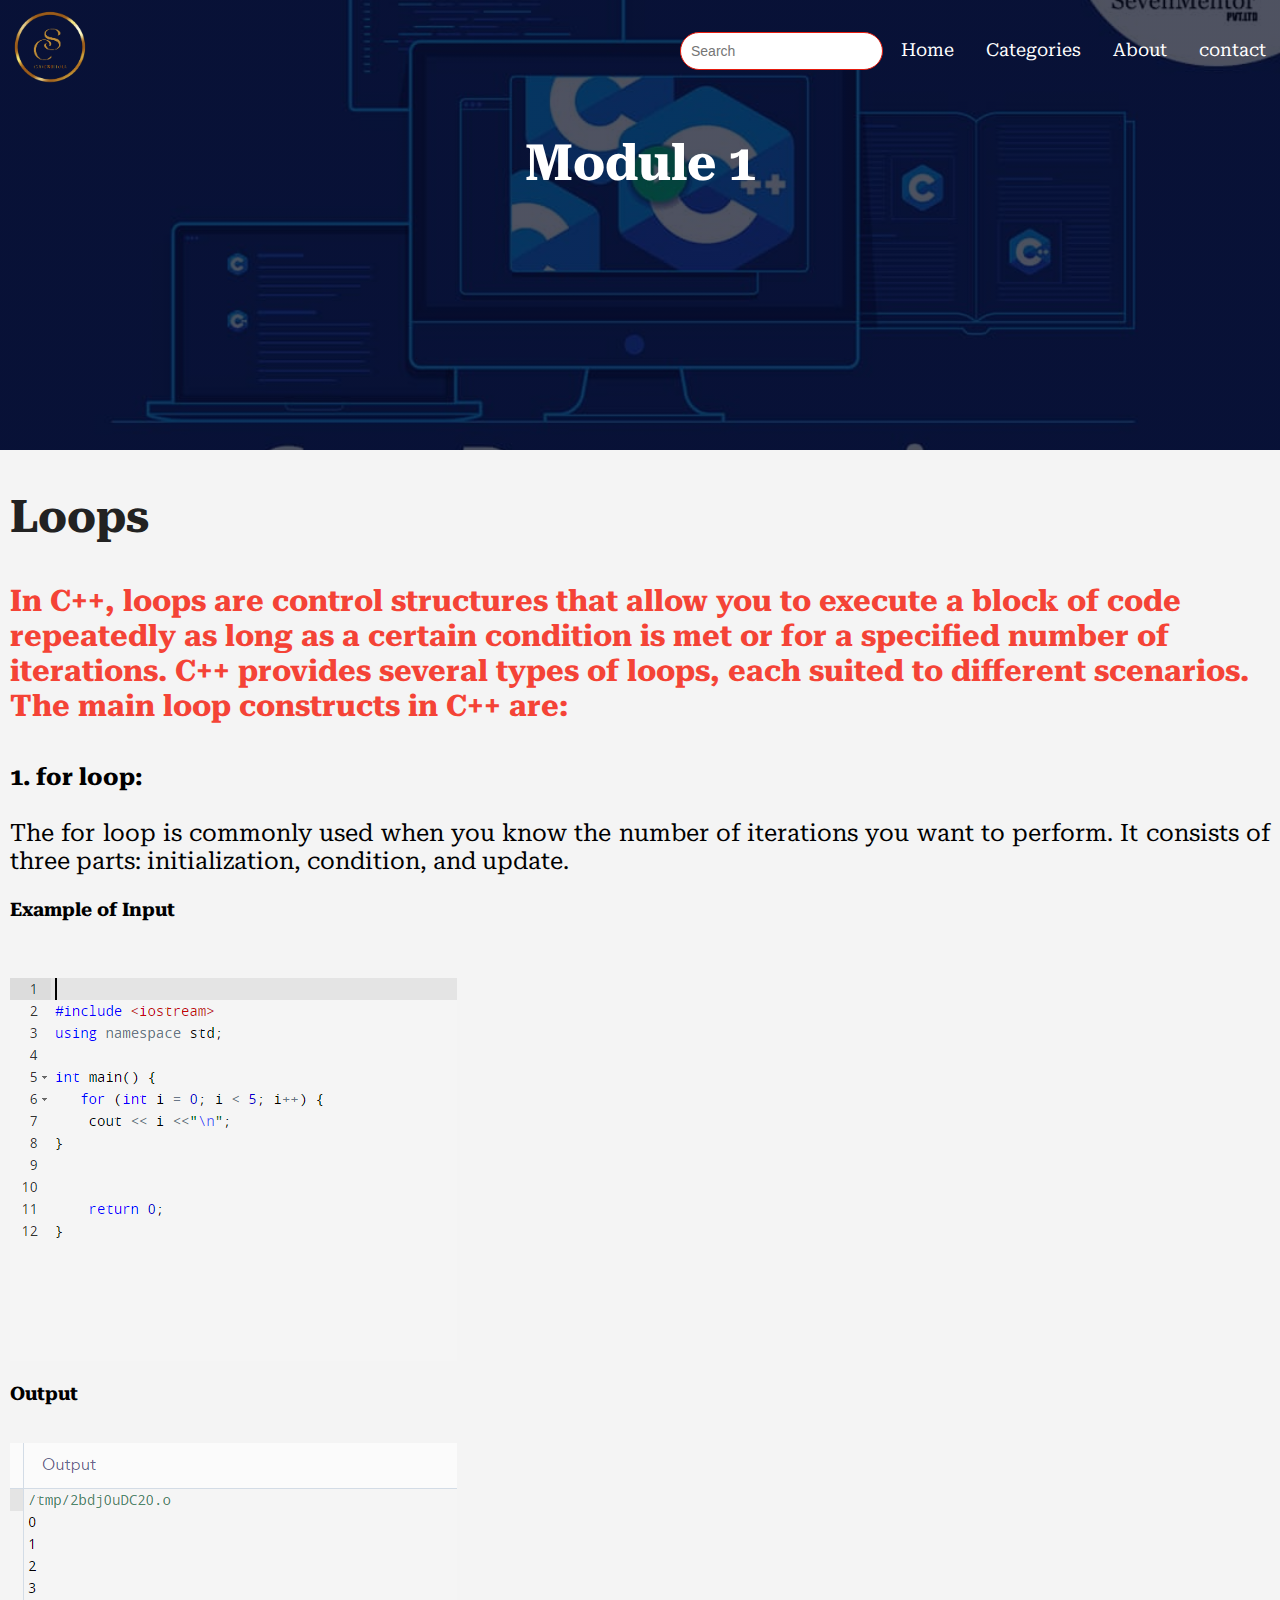
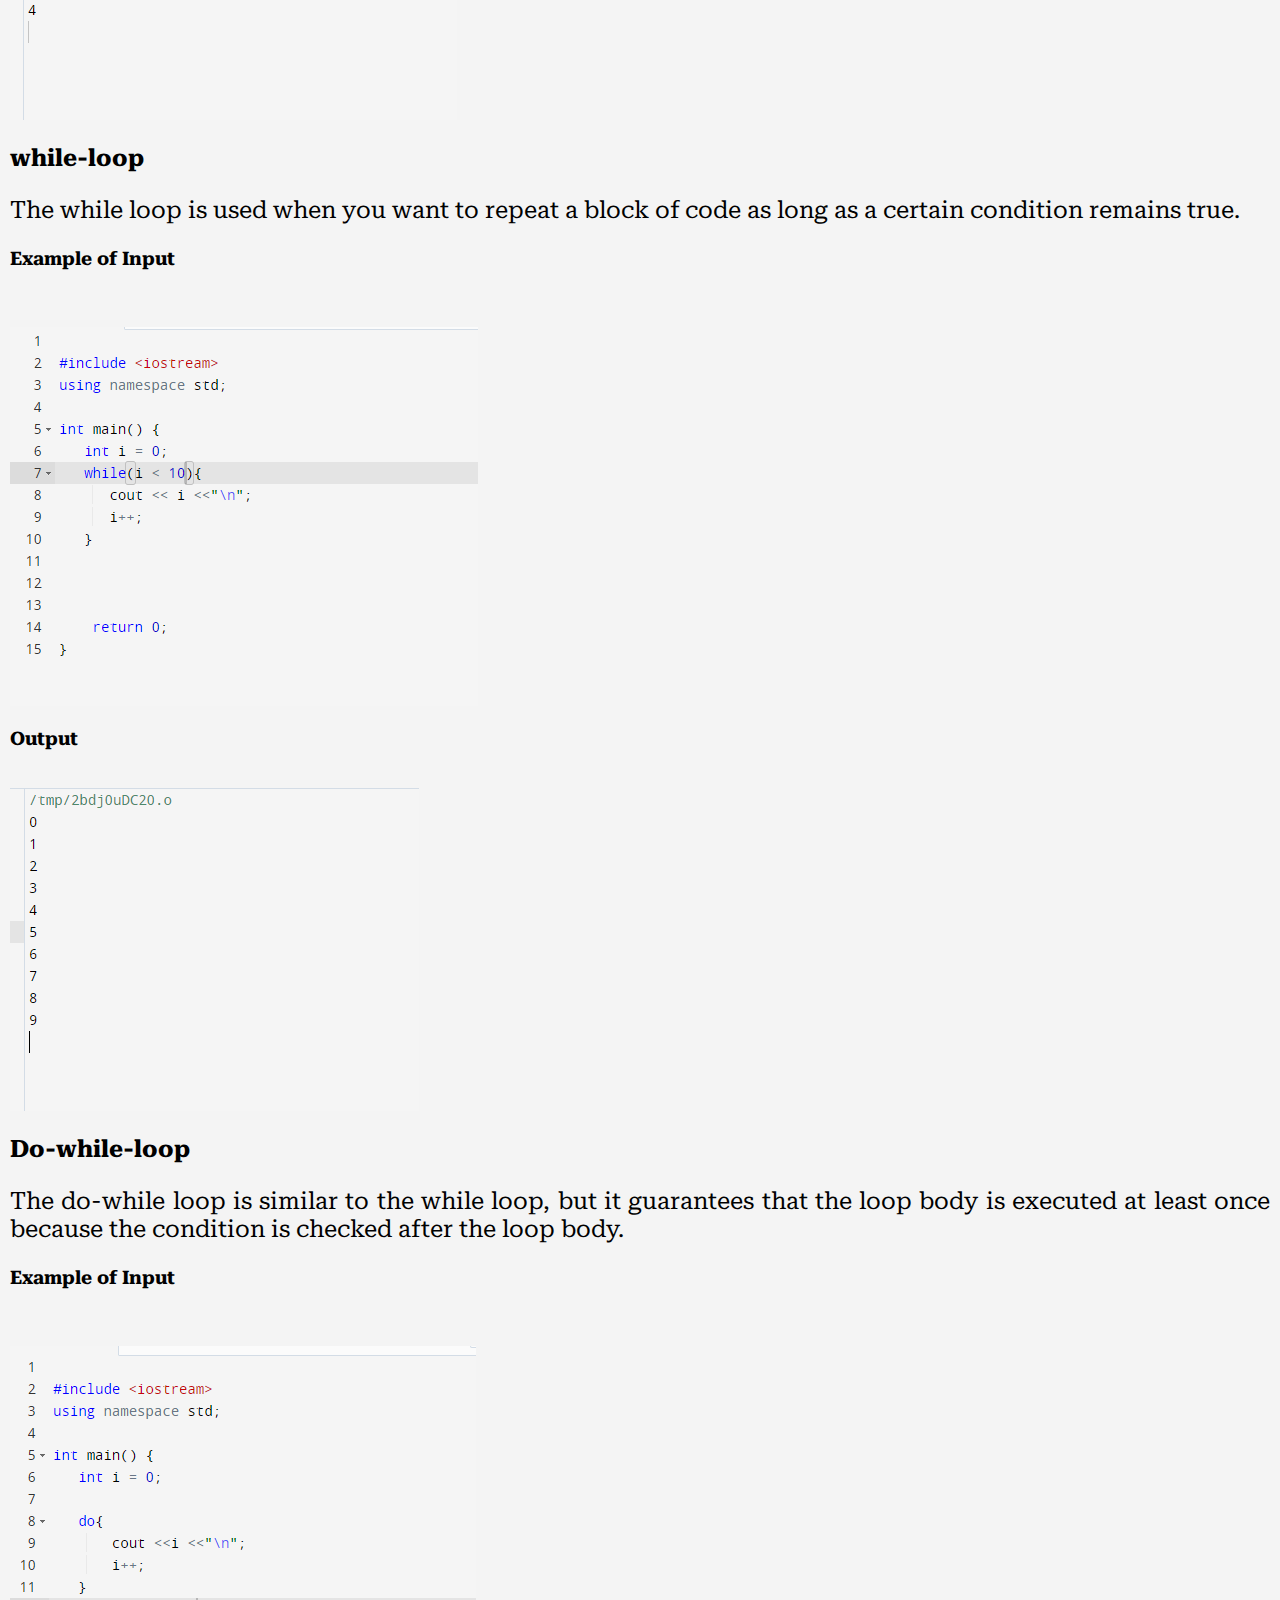
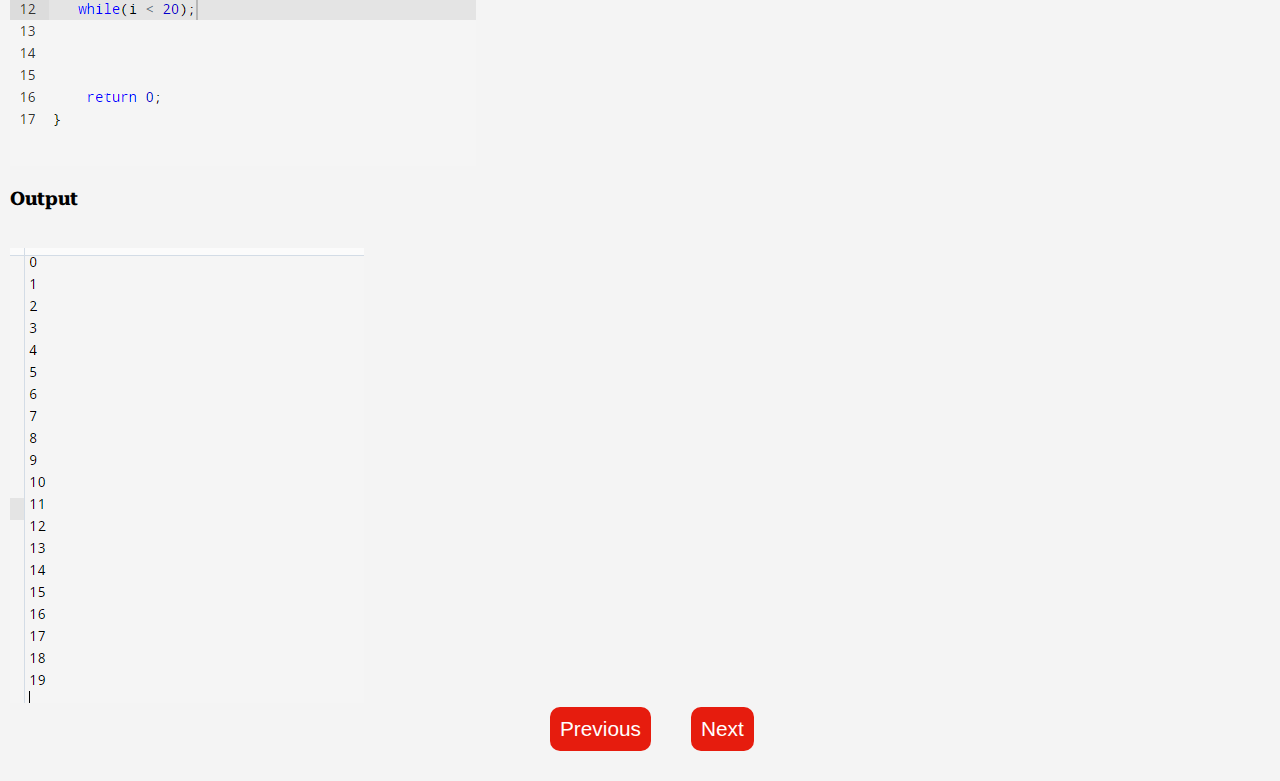
<file: next-1-mudule-2.html>
<!DOCTYPE html>
<html lang="en">
<head>
    <meta charset="UTF-8">
    <meta name="viewport" content="width=device-width, initial-scale=1.0">
    <title>PROGRAMMING LANGUAGE USING CPP</title>
    <link rel="preconnect" href="https://fonts.gstatic.com" crossorigin>
    <link href="https://fonts.googleapis.com/css2?family=Roboto+Serif:ital,opsz,wght@0,8..144,200;0,8..
    144,300;0,8..144,400;1,8..144,300;1,8..144,700&display=swap" rel="stylesheet">
    <link rel="stylesheet" href="style.css">
</head>
<body>
    <section class="sub-header">
        <nav>
            <a href=""><img src="images/LOGO_2-removebg-preview.png"></a>
            <div class="nav-links" id="navLinks">
                <img onclick="hideMenu()" class="menu-icon" src="images/close-icon.png">
                
            <ul>
                <input type="text" placeholder="Search">
                <li><a href="index.html">Home</a></li>
                <li><a href="category.html">Categories</a></li>
                <li><a href="about.html">About</a></li>
                <li><a href="contact.html">contact</a></li>
            </ul>
        </div>
        <img onclick="showMenu()" class="menu-icon" src="images/menu-icon-white.png">
        </nav>
        <h1>Module 1</h1>
    </section>

        <section class="mudule-1">
         <div class="lessons">
            <h1>Loops</h1>
            <h4>In C++, loops are control structures that allow you to execute a block of code repeatedly 
               as long as a certain condition is met or for a specified number of iterations. C++ provides 
               several types of loops, each suited to different scenarios. The main loop constructs in C++ 
               are:</h4>
               <p>
                  <strong>1. for loop:</strong>
                  <br> <br>
                  The for loop is commonly used when you know the number of iterations you want to perform. 
                  It consists of three parts: initialization, condition, and update.

                
               </p>


               <div class="for-loop">
                <h3>Example of Input</h3>
                <br> <br>
                <img src="images/for loop input.PNG">
                
                <br> 
                <h3>Output</h3>
                <br>
                <img src="images/for loop output.PNG">
                
               </div>
               <div class="while-loop">
                <h2>while-loop</h2>
                <p>
                The while loop is used when you want to repeat a block of code as long as a certain condition remains true.
                </p>
               </div>
               <div class="for-loop">
                <h3>Example of Input</h3>
                <br> <br>
                <img src="images/while input.PNG">
                
                <br> 
                <h3>Output</h3>
                <br>
                <img src="images/while output.PNG">
                
               </div>
               <div class="while-loop">
                <h2>Do-while-loop</h2>
                <p>
                    The do-while loop is similar to the while loop, but it guarantees that the loop body is 
                    executed at least once because the condition is checked after the loop body.
                </p>
               </div>
               <div class="for-loop">
                <h3>Example of Input</h3>
                <br> <br>
                <img src="images/do loop input.PNG">
                
                <br> 
                <h3>Output</h3>
                <br>
                <img src="images/do loop output.PNG">
                
               </div>

           


         <div class="next-previou-btn">
            <button><a href="module-2.html">Previous</a></button>
            <button><a href="next-2-mudule-2.html">Next</a></button>

         </div>
         </div>
        </section>
   
    <script>

var navLinks = document.getElementById("navLinks");
      function showMenu(){
         navLinks.style.right = "0";
      }
      function hideMenu(){
         navLinks.style.right = "-200px";
      }


      const scriptURL = 'https://script.google.com/macros/s/AKfycbwQQX0G5sI_Vll3O9QTdtw_fxTgZUsFq2M6iVpBE4_BCxoKcu1b3p7ojBOHBZUObTmA/exec'
  const form = document.forms['submit-to-google-sheet']
  const msg = document.getElementById("msg")

  form.addEventListener('submit', e => {
    e.preventDefault()
    fetch(scriptURL, { method: 'POST', body: new FormData(form)})
      .then(response => {
         msg.innerHTML = "Your Order has been submitted successfully!"
         setTimeout(function(){
            msg.innerHTML = ""  
         },6000)
         form.reset()
      })
      .catch(error => console.error('Error!', error.message))
  })
     
    </script>

</body>
</html>
</file>
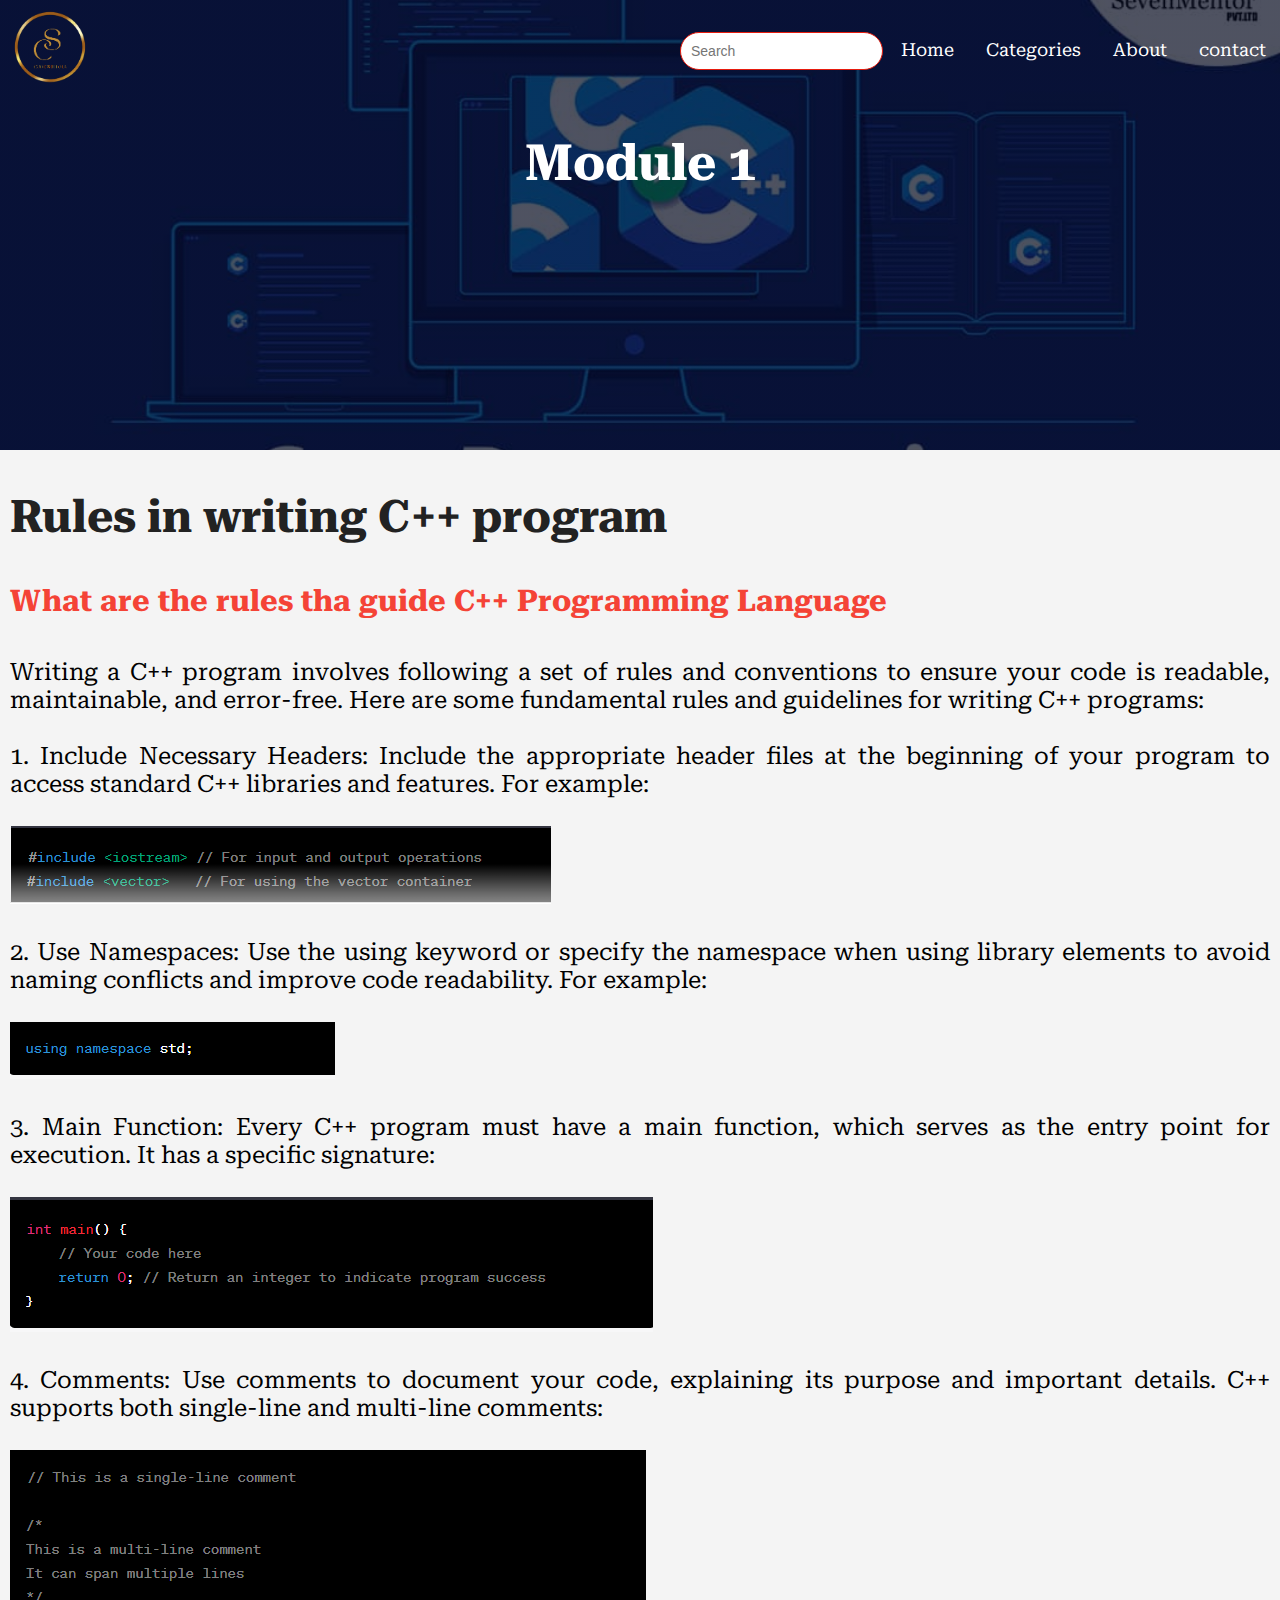
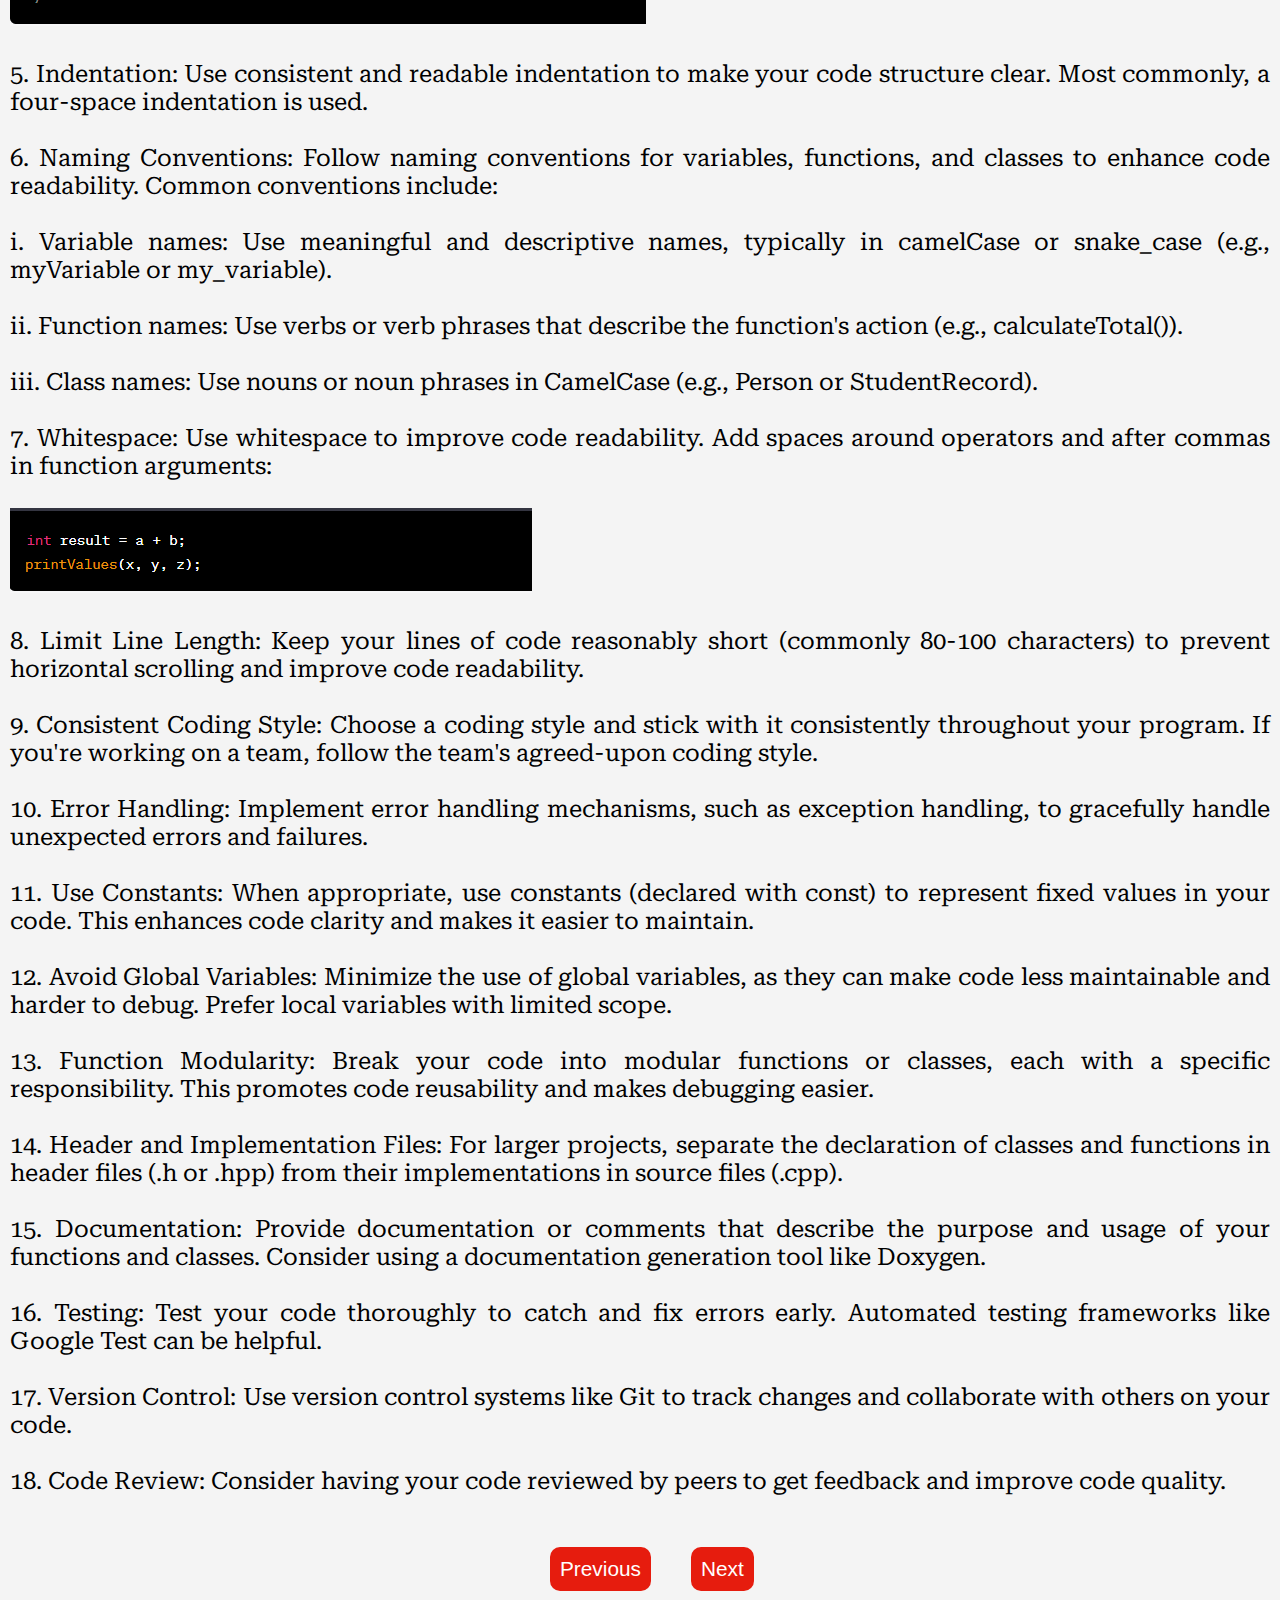
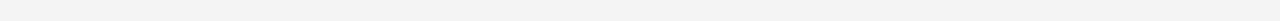
<file: next-2-mudule-1.html>
<!DOCTYPE html>
<html lang="en">
<head>
    <meta charset="UTF-8">
    <meta name="viewport" content="width=device-width, initial-scale=1.0">
    <title>PROGRAMMING LANGUAGE USING CPP</title>
    <link rel="preconnect" href="https://fonts.gstatic.com" crossorigin>
    <link href="https://fonts.googleapis.com/css2?family=Roboto+Serif:ital,opsz,wght@0,8..144,200;0,8..
    144,300;0,8..144,400;1,8..144,300;1,8..144,700&display=swap" rel="stylesheet">
    <link rel="stylesheet" href="style.css">
</head>
<body>
    <section class="sub-header">
        <nav>
            <a href=""><img src="images/LOGO_2-removebg-preview.png"></a>
            <div class="nav-links" id="navLinks">
                <img onclick="hideMenu()" class="menu-icon" src="images/close-icon.png">
                
            <ul>
                <input type="text" placeholder="Search">
                <li><a href="index.html">Home</a></li>
                <li><a href="category.html">Categories</a></li>
                <li><a href="about.html">About</a></li>
                <li><a href="contact.html">contact</a></li>
            </ul>
        </div>
        <img onclick="showMenu()" class="menu-icon" src="images/menu-icon-white.png">
        </nav>
        <h1>Module 1</h1>
    </section>

        <section class="mudule-1">
         <div class="lessons">
            <h1>Rules in writing C++ program</h1>
            <h4>What are the rules tha guide C++ Programming Language</h4>
            <p>Writing a C++ program involves following a set of rules and conventions to ensure your code 
               is readable, maintainable, and error-free. Here are some fundamental rules and guidelines for
                writing C++ programs:
            <br>
            <br>
            1.    Include Necessary Headers: Include the appropriate header files at the beginning of your program 
            to access standard C++ libraries and features. For example:
            <br> <br>
            <img class="rule-image" src="images/picture1.PNG">
            <br> <br>
           2.      Use Namespaces: Use the using keyword or specify the namespace when using library elements to avoid naming 
            conflicts and improve code readability. For example:
               <br> <br>
           <img class="rule-image" src="images/picture2.PNG">
           <br> <br>
           3.  Main Function: Every C++ program must have a main function, which serves as the entry point for execution. 
           It has a specific signature:
           <br> <br>
           <img class="rule-image" src="images/picture3.PNG">
           <br> <br>
           4.  Comments: Use comments to document your code, explaining its purpose and important details. C++ supports both 
           single-line and multi-line comments:
           <br> <br>
           <img class="rule-image" src="images/picture4.PNG">
           <br> <br>
           5.  Indentation: Use consistent and readable indentation to make your code structure clear. Most commonly, a four-space indentation is used.
               <br> <br>
         6. Naming Conventions: Follow naming conventions for variables, functions, and classes to enhance code readability. Common conventions include:
               <br> <br>
               i.  Variable names: Use meaningful and descriptive names, typically in camelCase or snake_case (e.g., myVariable or my_variable).
               <br> <br>
               ii.   Function names: Use verbs or verb phrases that describe the function's action (e.g., calculateTotal()).
               <br> <br>
               iii.  Class names: Use nouns or noun phrases in CamelCase (e.g., Person or StudentRecord).
               <br> <br>
               7. Whitespace: Use whitespace to improve code readability. Add spaces around operators and after commas in 
               function arguments:
               <br> <br>
               <img class="rule-image" src="images/picture5.PNG">
               <br> <br>

               8. Limit Line Length: Keep your lines of code reasonably short (commonly 80-100 characters) to prevent horizontal scrolling and improve code readability.
               <br> <br>
               9. Consistent Coding Style: Choose a coding style and stick with it consistently throughout your program. If you're working on a team, follow the team's agreed-upon coding style.
               <br> <br>
               10.   Error Handling: Implement error handling mechanisms, such as exception handling, to gracefully handle unexpected errors and failures.
               <br> <br>
            11.   Use Constants: When appropriate, use constants (declared with const) to represent fixed values in your code. This enhances code clarity and makes it easier to maintain.
               <br> <br>
         12.   Avoid Global Variables: Minimize the use of global variables, as they can make code less maintainable and harder to debug. Prefer local variables with limited scope.
               <br> <br>
         13.   Function Modularity: Break your code into modular functions or classes, each with a specific responsibility. This promotes code reusability and makes debugging easier.
               <br> <br>
         14.   Header and Implementation Files: For larger projects, separate the declaration of classes and functions in header files (.h or .hpp) from their implementations in source files (.cpp).
           <br> <br>
           15. Documentation: Provide documentation or comments that describe the purpose and usage of your functions and classes. Consider using a documentation generation tool like Doxygen.
               <br> <br>
         16.   Testing: Test your code thoroughly to catch and fix errors early. Automated testing frameworks like Google Test can be helpful.
         <br> <br>
         17.   Version Control: Use version control systems like Git to track changes and collaborate with others on your code.
         <br> <br>
         18.   Code Review: Consider having your code reviewed by peers to get feedback and improve code quality.
         <br> <br>

      </p>
            
      <div class="next-previou-btn">
        <button><a href="next-1-mudule-1.html">Previous</a></button>
        <button><a href="next-3-mudule-1.html">Next</a></button>

         </div>
         </div>
        </section>
   
    <script>

var navLinks = document.getElementById("navLinks");
      function showMenu(){
         navLinks.style.right = "0";
      }
      function hideMenu(){
         navLinks.style.right = "-200px";
      }


      const scriptURL = 'https://script.google.com/macros/s/AKfycbwQQX0G5sI_Vll3O9QTdtw_fxTgZUsFq2M6iVpBE4_BCxoKcu1b3p7ojBOHBZUObTmA/exec'
  const form = document.forms['submit-to-google-sheet']
  const msg = document.getElementById("msg")

  form.addEventListener('submit', e => {
    e.preventDefault()
    fetch(scriptURL, { method: 'POST', body: new FormData(form)})
      .then(response => {
         msg.innerHTML = "Your Order has been submitted successfully!"
         setTimeout(function(){
            msg.innerHTML = ""  
         },6000)
         form.reset()
      })
      .catch(error => console.error('Error!', error.message))
  })
     
    </script>

</body>
</html>
</file>
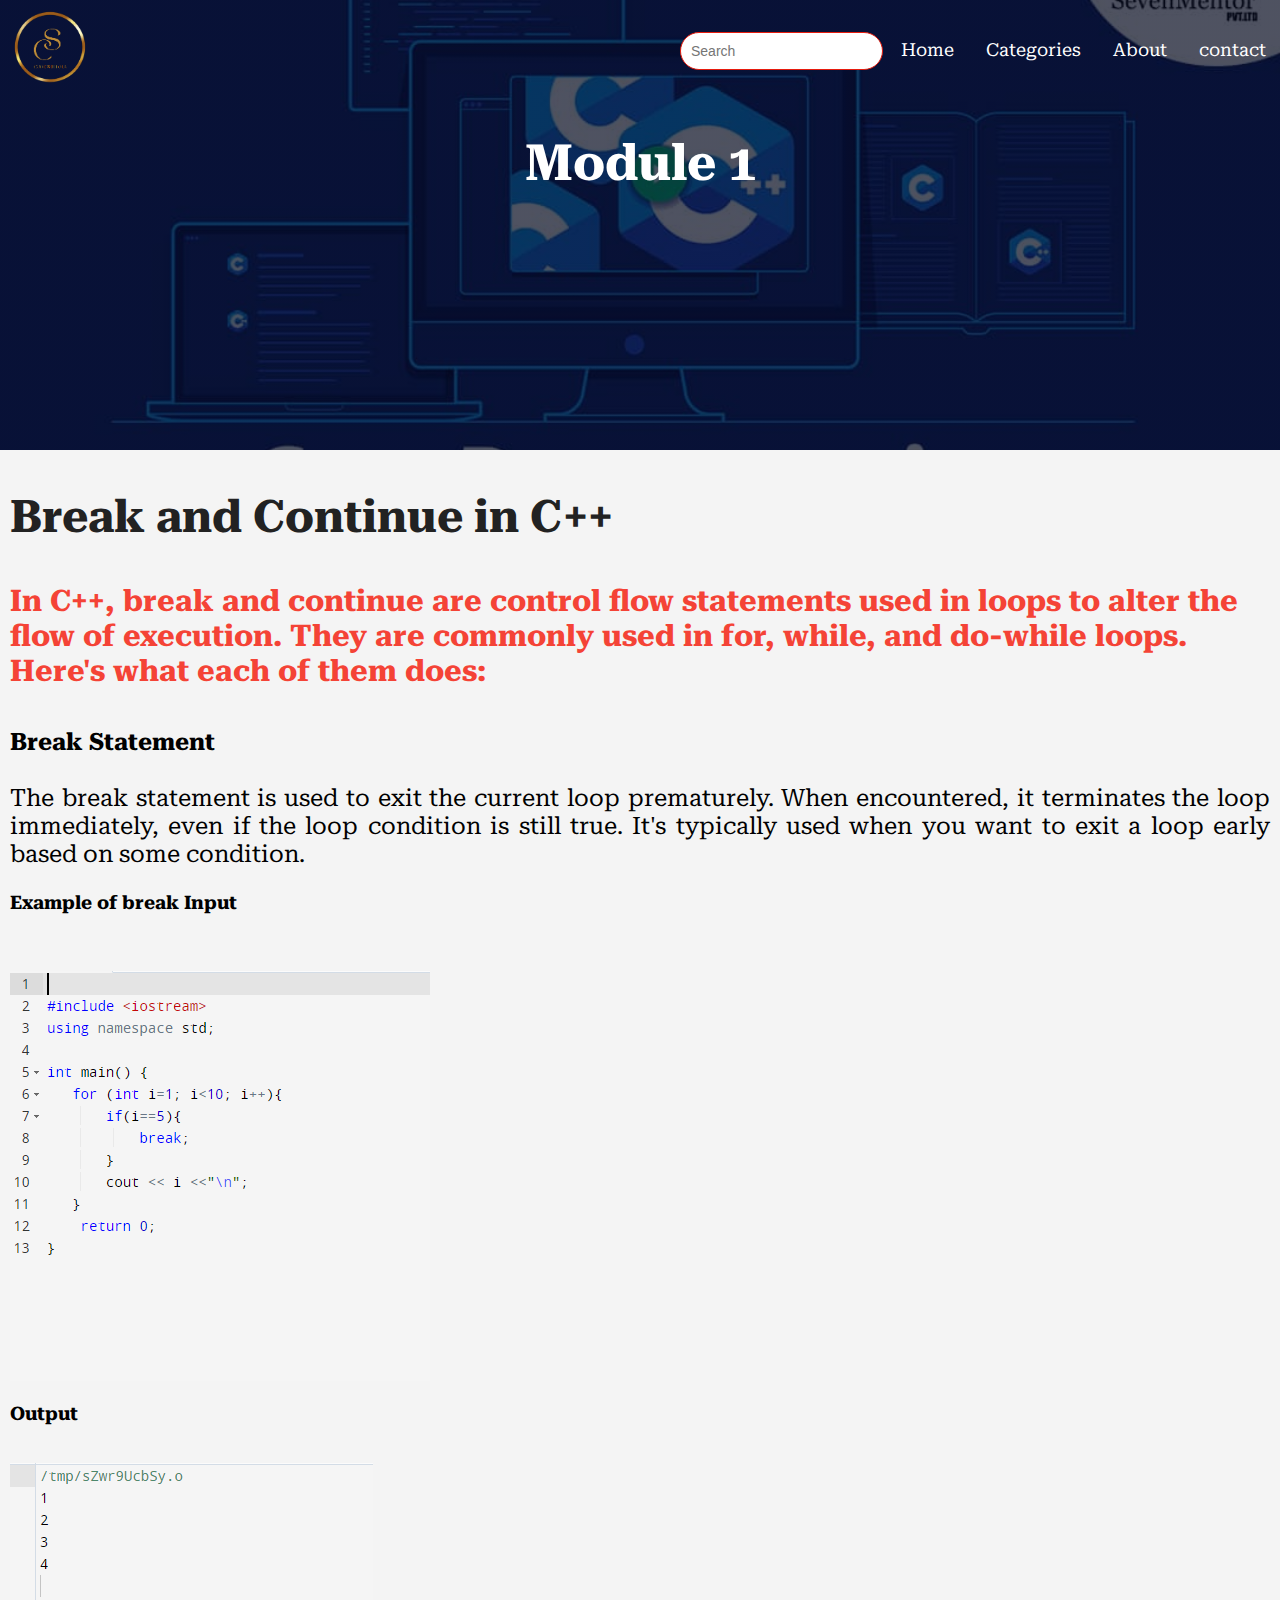
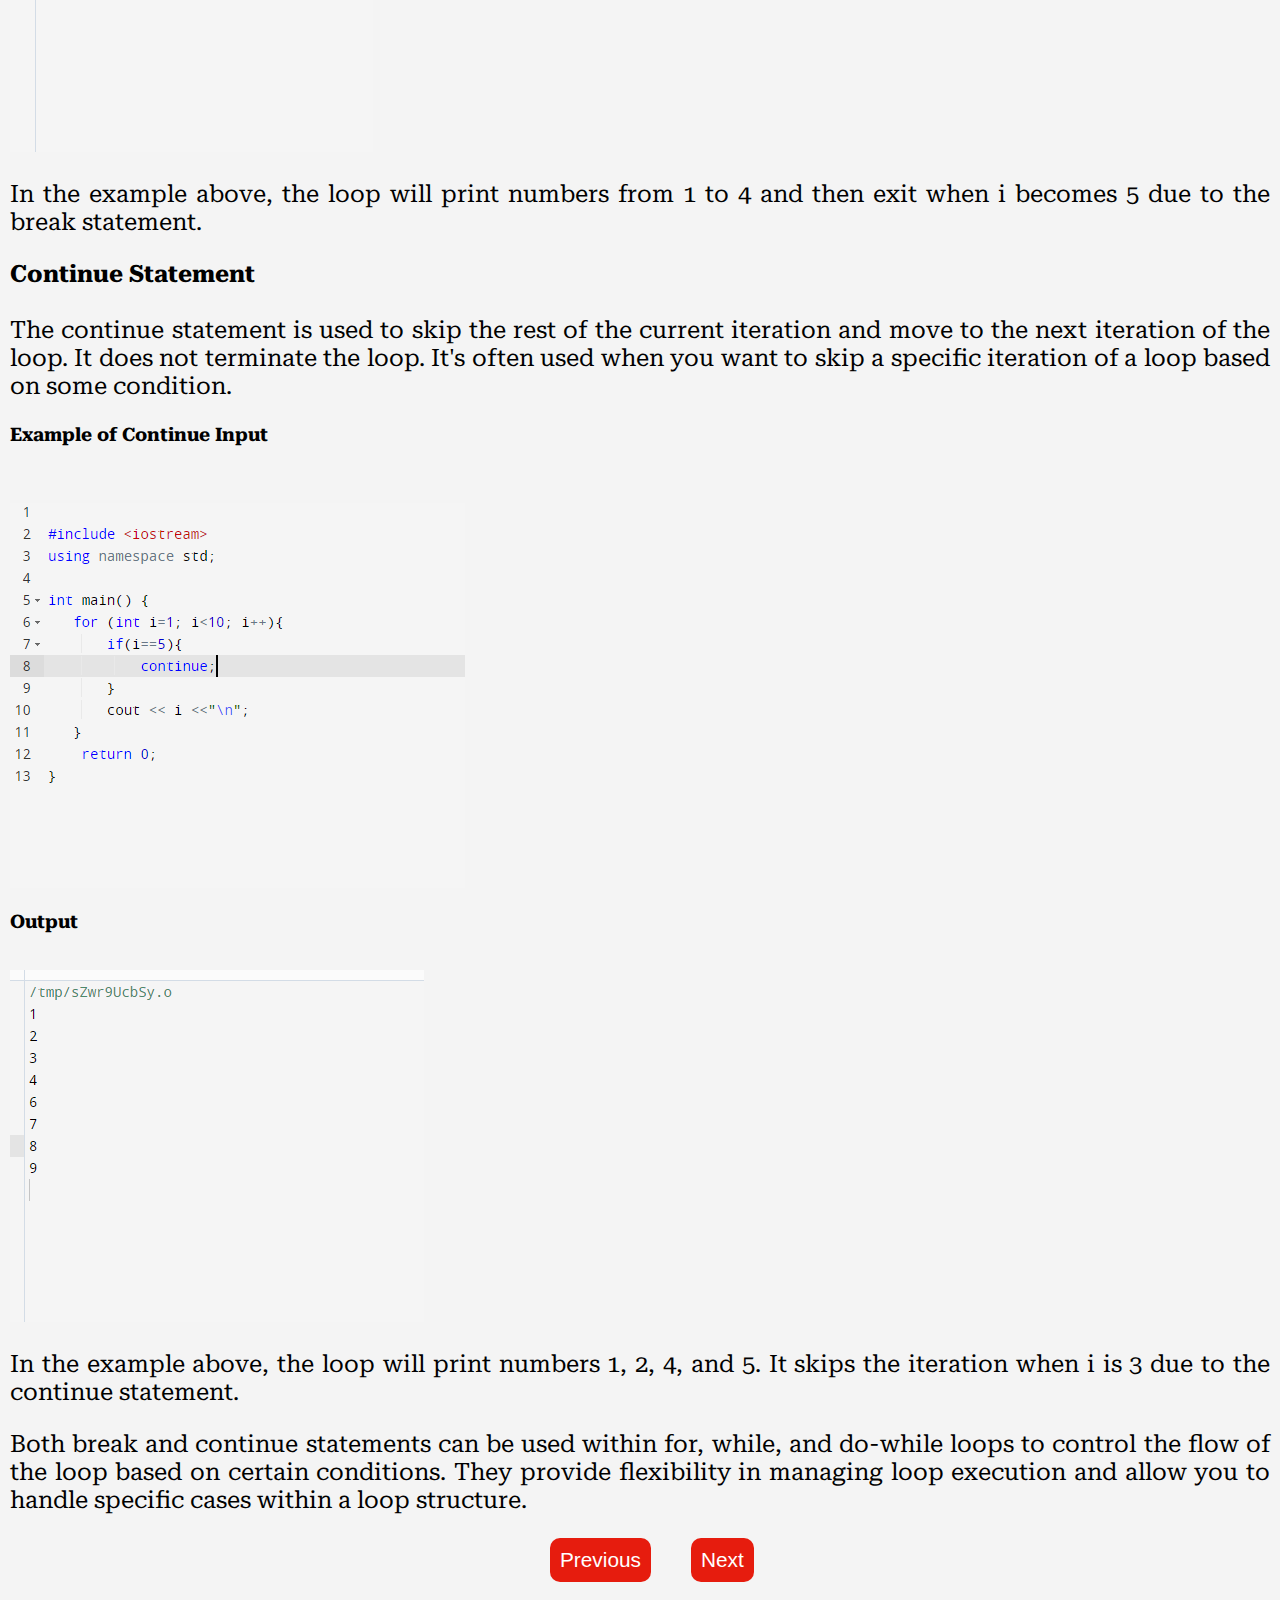
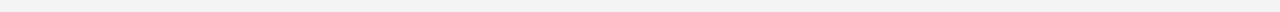
<file: next-2-mudule-2.html>
<!DOCTYPE html>
<html lang="en">
<head>
    <meta charset="UTF-8">
    <meta name="viewport" content="width=device-width, initial-scale=1.0">
    <title>PROGRAMMING LANGUAGE USING CPP</title>
    <link rel="preconnect" href="https://fonts.gstatic.com" crossorigin>
    <link href="https://fonts.googleapis.com/css2?family=Roboto+Serif:ital,opsz,wght@0,8..144,200;0,8..
    144,300;0,8..144,400;1,8..144,300;1,8..144,700&display=swap" rel="stylesheet">
    <link rel="stylesheet" href="style.css">
</head>
<body>
    <section class="sub-header">
        <nav>
            <a href=""><img src="images/LOGO_2-removebg-preview.png"></a>
            <div class="nav-links" id="navLinks">
                <img onclick="hideMenu()" class="menu-icon" src="images/close-icon.png">
                
            <ul>
                <input type="text" placeholder="Search">
                <li><a href="index.html">Home</a></li>
                <li><a href="category.html">Categories</a></li>
                <li><a href="about.html">About</a></li>
                <li><a href="contact.html">contact</a></li>
            </ul>
        </div>
        <img onclick="showMenu()" class="menu-icon" src="images/menu-icon-white.png">
        </nav>
        <h1>Module 1</h1>
    </section>

        <section class="mudule-1">
         <div class="lessons">
            <h1>Break and Continue in C++</h1>
            <h4>
                In C++, break and continue are control flow statements used in loops to alter the flow of 
                execution. They are commonly used in for, while, and do-while loops. Here's what each of them 
                does:
            </h4>
               <p>
                  <strong>Break Statement</strong>
                  <br> <br>
                  

                The break statement is used to exit the current loop prematurely. When encountered, it terminates the loop immediately, even if the loop condition is still true.
            It's typically used when you want to exit a loop early based on some condition.                     
               </p>

                <div class="for-loop">
                <h3>Example of break Input</h3>
                <br> <br>
                <img src="images/break input.PNG">
                
                <br> 
                <h3>Output</h3>
                <br>
                <img src="images/break output.PNG"
                
                </div>
                <p>In the example above, the loop will print numbers from 1 to 4 and then exit when i becomes 5 due to the break statement.</p>

               
           
               <p>
                  <strong>Continue Statement</strong>
                  <br> <br>
                  

               The continue statement is used to skip the rest of the current iteration and move to the next iteration of the loop. It does not terminate the loop.
                It's often used when you want to skip a specific iteration of a loop based on some condition.

                   
               </p>

                <div class="for-loop">
                <h3>Example of Continue Input</h3>
                <br> <br>
                <img src="images/continue input.PNG">
                
                <br> 
                <h3>Output</h3>
                <br>
                <img src="images/continue output.PNG"
                
                </div>
                <p>In the example above, the loop will print numbers 1, 2, 4, and 5. It skips the iteration when i is 3 due to the continue statement.</p>

                <p>
                    Both break and continue statements can be used within for, while, and do-while loops to control the flow of the loop based on certain conditions. They provide flexibility in managing loop execution and allow you to handle specific cases within a loop structure.
                </p>

               
           


         <div class="next-previou-btn">
            <button><a href="next-1-mudule-2.html">Previous</a></button>
            <button><a href="review-module-2.html">Next</a></button>

         </div>
         </div>
        </section>
   
    <script>

var navLinks = document.getElementById("navLinks");
      function showMenu(){
         navLinks.style.right = "0";
      }
      function hideMenu(){
         navLinks.style.right = "-200px";
      }


     
    </script>

</body>
</html>
</file>
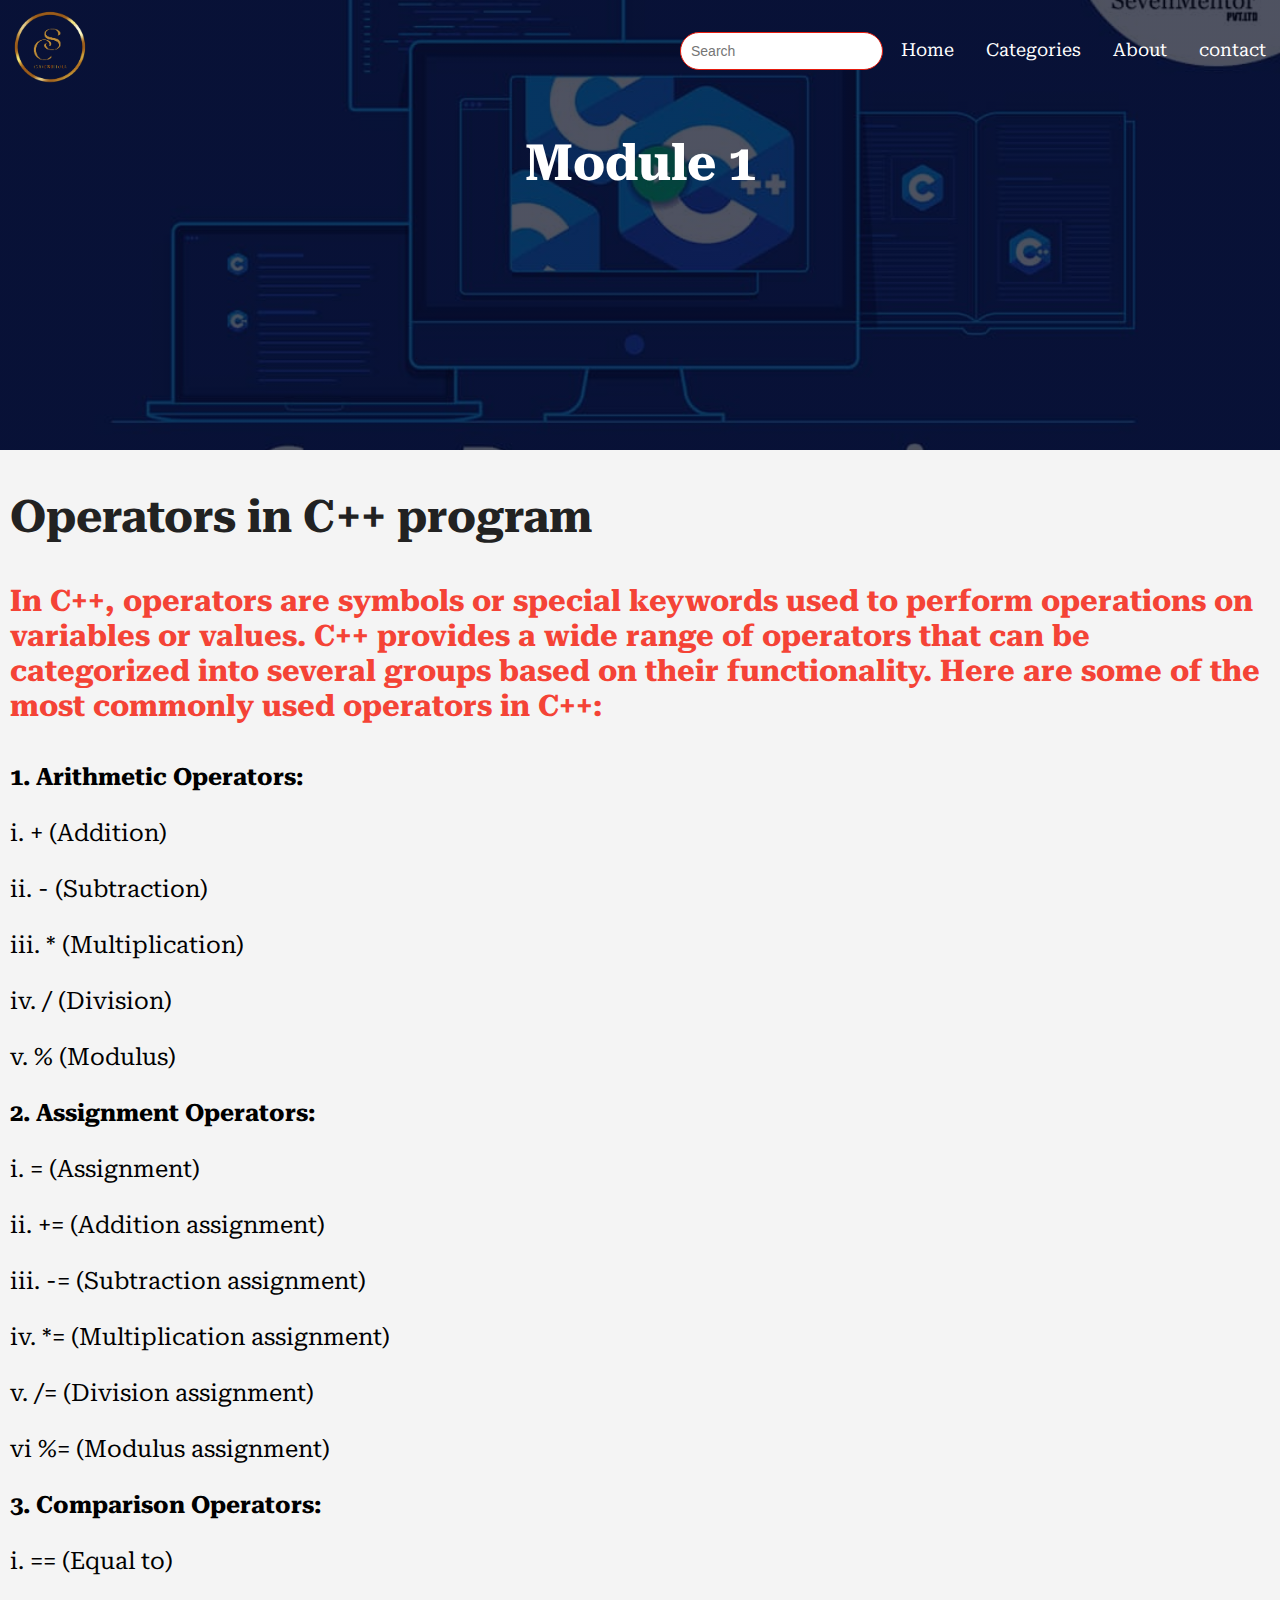
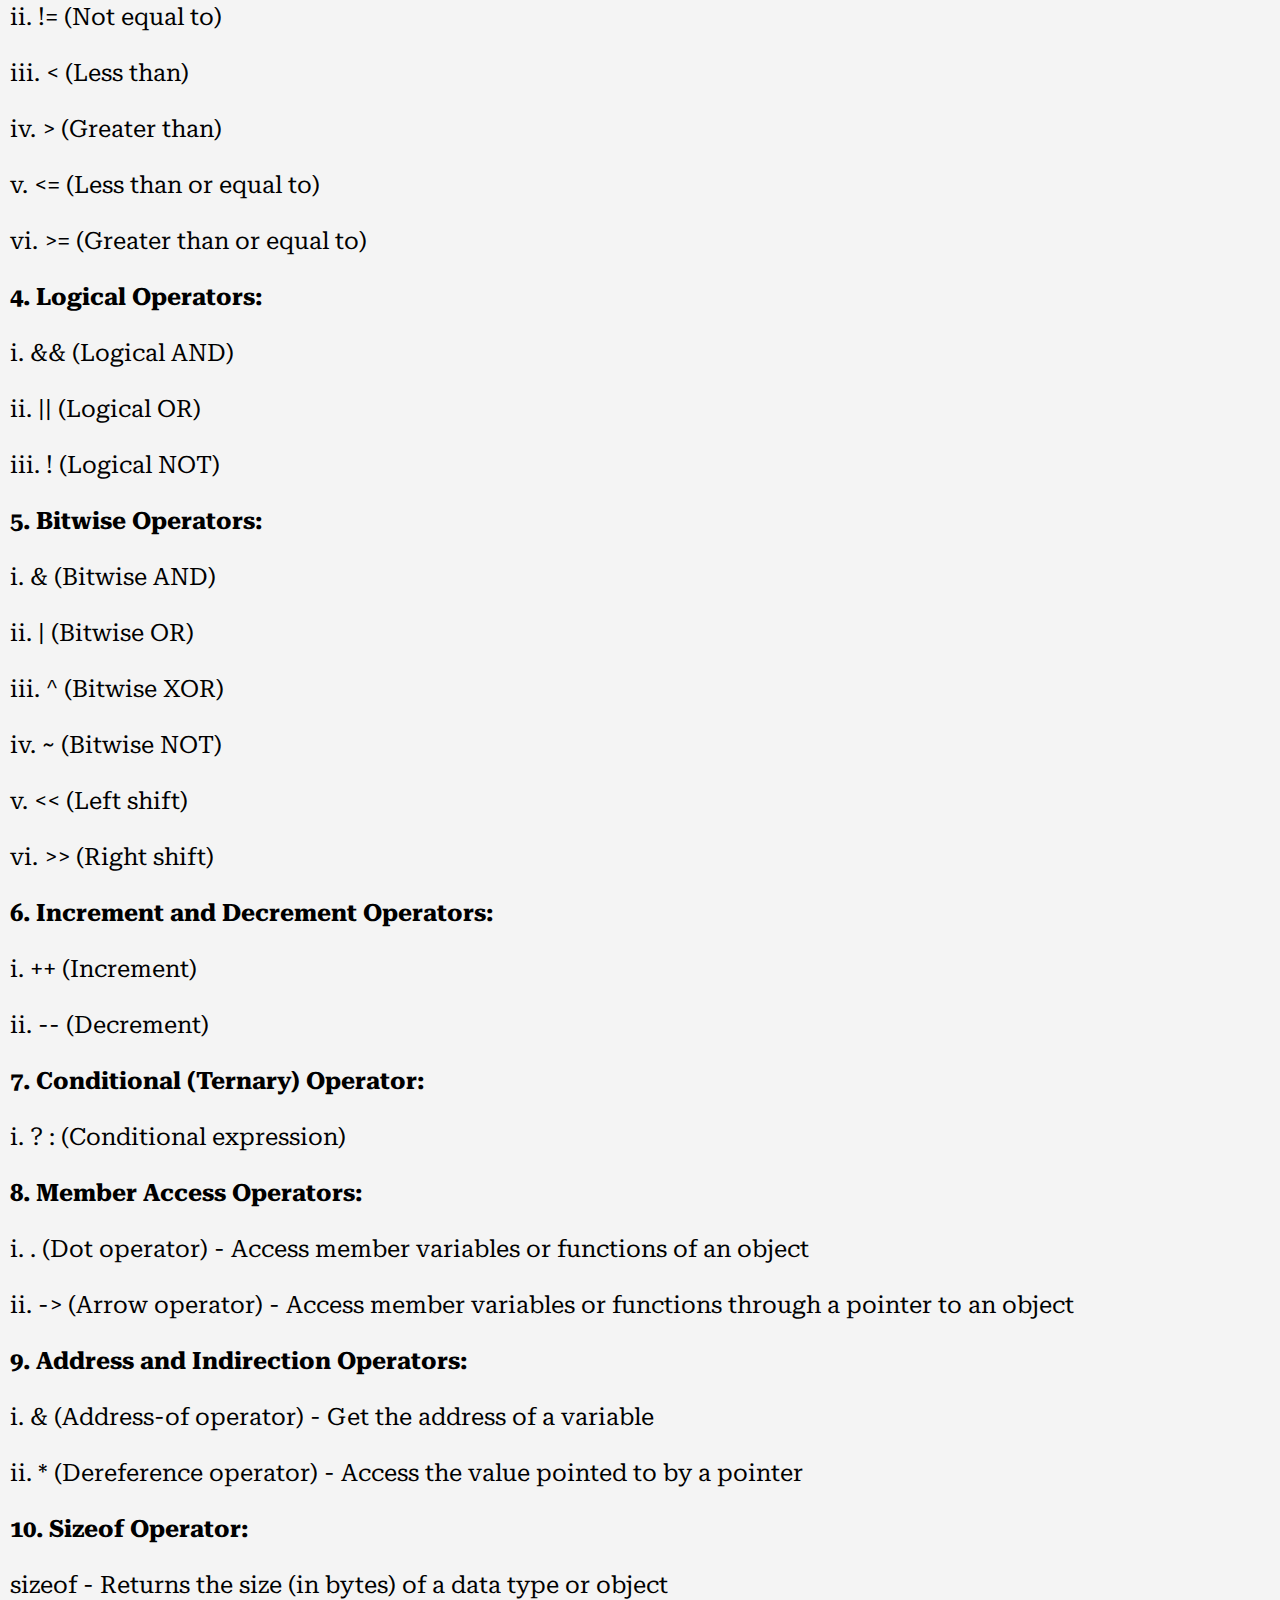
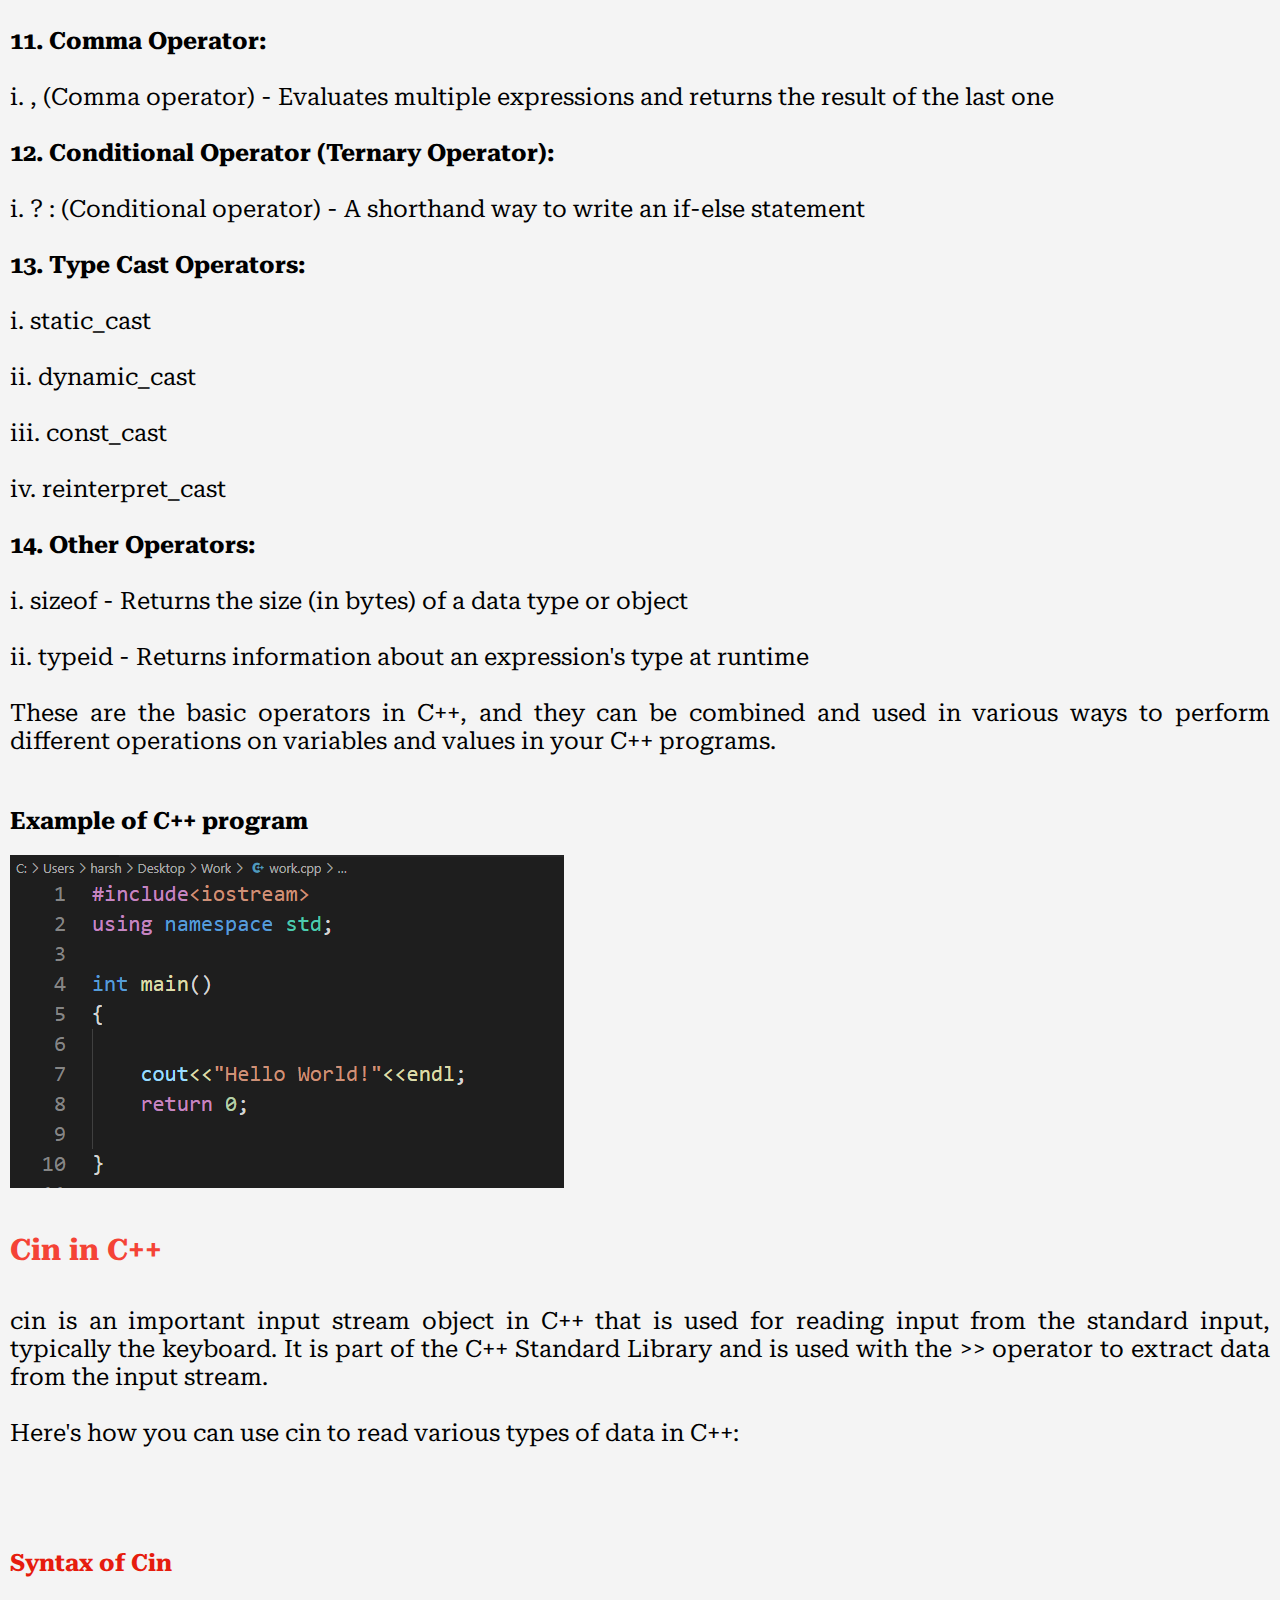
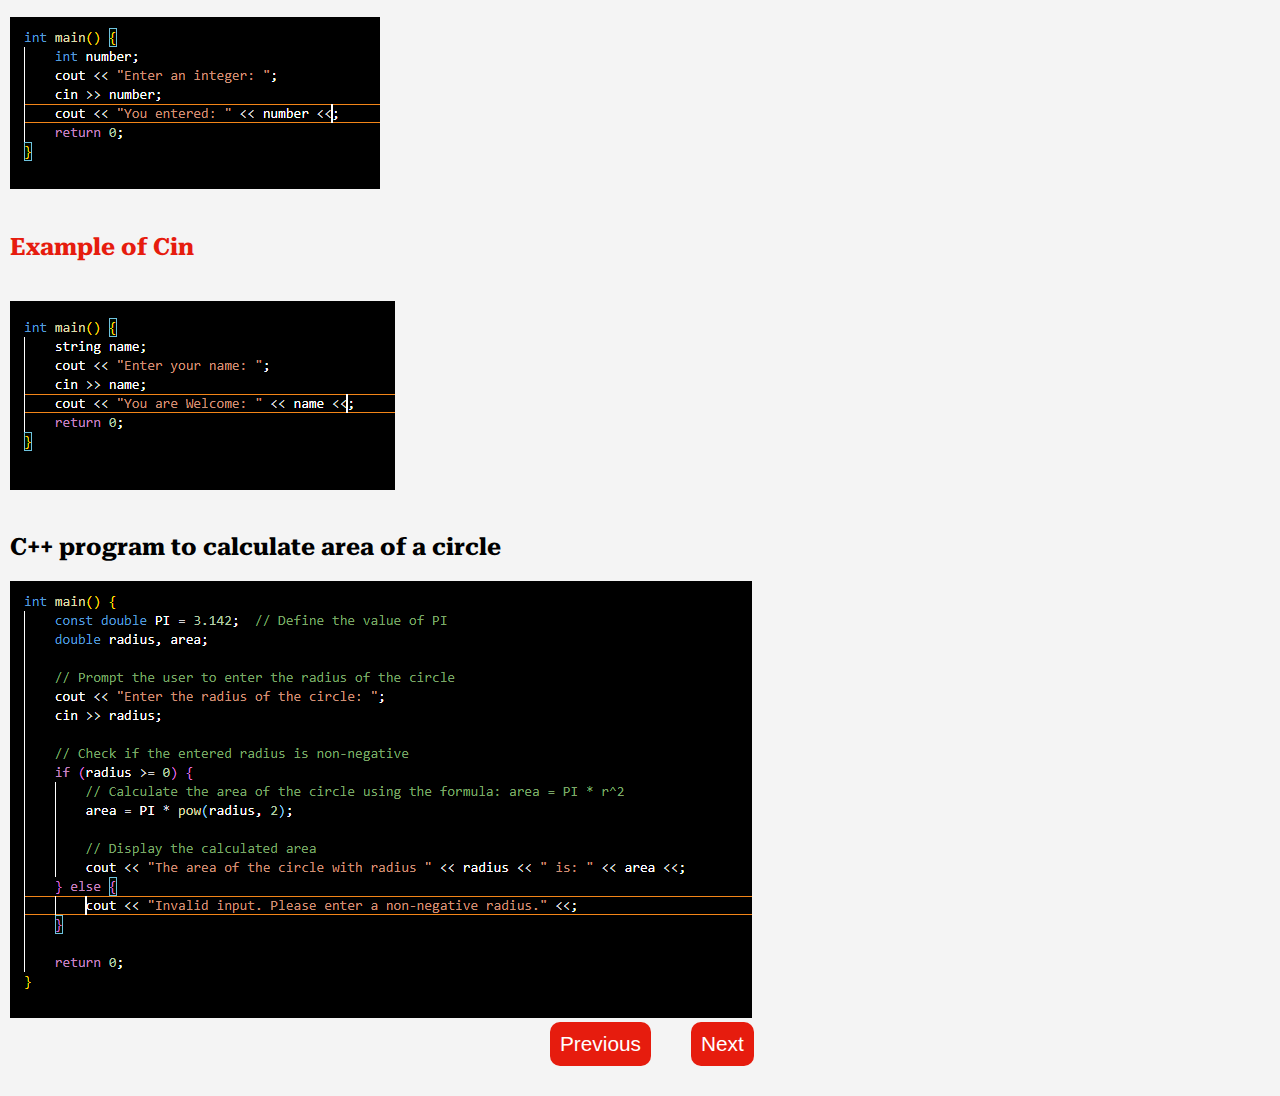
<file: next-3-mudule-1.html>
<!DOCTYPE html>
<html lang="en">
<head>
    <meta charset="UTF-8">
    <meta name="viewport" content="width=device-width, initial-scale=1.0">
    <title>PROGRAMMING LANGUAGE USING CPP</title>
    <link rel="preconnect" href="https://fonts.gstatic.com" crossorigin>
    <link href="https://fonts.googleapis.com/css2?family=Roboto+Serif:ital,opsz,wght@0,8..144,200;0,8..
    144,300;0,8..144,400;1,8..144,300;1,8..144,700&display=swap" rel="stylesheet">
    <link rel="stylesheet" href="style.css">
</head>
<body>
    <section class="sub-header">
        <nav>
          <a href=""><img src="images/LOGO_2-removebg-preview.png"></a>
            <div class="nav-links" id="navLinks">
                <img onclick="hideMenu()" class="menu-icon" src="images/close-icon.png">
                
            <ul>
                <input type="text" placeholder="Search">
                <li><a href="index.html">Home</a></li>
                <li><a href="category.html">Categories</a></li>
                <li><a href="about.html">About</a></li>
                <li><a href="contact.html">contact</a></li>
            </ul>
        </div>
        <img onclick="showMenu()" class="menu-icon" src="images/menu-icon-white.png">
        </nav>
        <h1>Module 1</h1>
    </section>

        <section class="mudule-1">
         <div class="lessons">
            <h1>Operators in C++ program</h1>
            <h4>In C++, operators are symbols or special keywords used to perform operations on variables 
                or values. C++ provides a wide range of operators that can be categorized into several groups 
                based on their functionality. Here are some of the most commonly used operators in C++:</h4>
            <p>
               <strong>1.    Arithmetic Operators:</strong>
               <br> <br>

                 i.   + (Addition)
                 <br> <br>
                 ii.   - (Subtraction)
                 <br> <br>
                 iii.   * (Multiplication)
                 <br> <br>
                 iv.   / (Division)
                 <br> <br>
                 v.   % (Modulus)
            <br> <br>
            
           <strong>2.     Assignment Operators:</strong>
           <br> <br>
        i.   = (Assignment)
        <br> <br>
        ii.   += (Addition assignment)
        <br> <br>
        iii.   -= (Subtraction assignment)
        <br> <br>
        iv.   *= (Multiplication assignment)
        <br> <br>
        v.   /= (Division assignment)
        <br> <br>
        vi   %= (Modulus assignment)
               <br> <br>
           
           <strong>3.   Comparison Operators:</strong>
           <br> <br>
        i.   == (Equal to)
        <br> <br>
        ii.   != (Not equal to)
        <br> <br>
         iii.  < (Less than)
         <br> <br>
         iv.  > (Greater than)
         <br> <br>
         v.  <= (Less than or equal to)
         <br> <br>
        vi.   >= (Greater than or equal to)
        <br> <br>
         
    <strong> 4.   Logical Operators:</strong>
        <br> <br>

        i.   && (Logical AND)
        <br> <br>
        ii.   || (Logical OR)
        <br> <br>
        iii.   ! (Logical NOT)
        <br> <br>
       <strong> 5.   Bitwise Operators:</strong>
        <br> <br>
           
        i.   & (Bitwise AND)
        <br> <br>
        ii.   | (Bitwise OR)
        <br> <br>
        iii.   ^ (Bitwise XOR)
        <br> <br>
        iv.   ~ (Bitwise NOT)
        <br> <br>
        v.   << (Left shift)
        <br> <br>
        vi.   >> (Right shift)
        <br> <br>

       <strong> 6.   Increment and Decrement Operators:</strong>
        <br> <br>
        i.   ++ (Increment)
        <br> <br>
        ii.   -- (Decrement)
        <br> <br>
         
        <strong>7.  Conditional (Ternary) Operator:</strong>
        <br> <br> 
         i.  ? : (Conditional expression)
           <br> <br>
         <strong>8.  Member Access Operators:</strong>
           <br> <br>
           
         i.  . (Dot operator) - Access member variables or functions of an object
         <br> <br>
         ii.  -> (Arrow operator) - Access member variables or functions through a pointer to an object
         <br> <br>
        <strong> 9.   Address and Indirection Operators:</strong>
         <br> <br>
           
        i.   & (Address-of operator) - Get the address of a variable
        <br> <br>
         ii.  * (Dereference operator) - Access the value pointed to by a pointer
         <br> <br>
           
         <strong>10. Sizeof Operator:</strong>
         <br> <br>
           
           sizeof - Returns the size (in bytes) of a data type or object
           <br> <br>
          
        <strong>11.   Comma Operator:</strong>
        <br> <br>
           
        i.   , (Comma operator) - Evaluates multiple expressions and returns the result of the last one
        <br> <br>
         
       <strong> 12.     Conditional Operator (Ternary Operator):</strong>
        <br> <br>
           
         i.   ? : (Conditional operator) - A shorthand way to write an if-else statement
         <br> <br>
           
        <strong> 13.    Type Cast Operators:</strong>
         <br> <br>
           
         i.   static_cast
         <br> <br>
         ii.   dynamic_cast
         <br> <br>
         iii.  const_cast
         <br> <br>
         iv.  reinterpret_cast
         <br> <br>
         
        <strong> 14.    Other Operators:</strong>
         <br> <br>
           
        i.    sizeof - Returns the size (in bytes) of a data type or object
        <br> <br>
        ii.   typeid - Returns information about an expression's type at runtime
        <br> <br>
           
        
        These are the basic operators in C++, and they can be combined and used in various ways to perform 
        different operations on variables and values in your C++ programs.
           
           
           
           
            
           <br> <br>
           
      </p>

      <div class="image-example">
        <h2>Example of C++ program</h2>
        <img src="images/C++_Basics_Example1.png">

      </div>

      <div class="input">
        <h4>Cin in C++</h4>
        <p>cin is an important input stream object in C++ that is used for reading input from the standard 
            input, typically the keyboard. It is part of the C++ Standard Library and is used with the >>
             operator to extract data from the input stream.
            <br> <br> 
            Here's how you can use cin to read various types of data in C++:</p>
            <br> <br>
            <h5>Syntax of Cin</h5>
            <img src="images/cin syntax.PNG">
            <h5>Example of Cin</h5>
            <img src="images/cin example.PNG">
            <br> <br>
            <h2>C++ program to calculate area of a circle</h2>
            <img src="images/area of circle.PNG">
      </div>
            
      <div class="next-previou-btn">
        <button><a href="next-2-mudule-1.html">Previous</a></button>
        <button><a href="review-module-1.html">Next</a></button>

         </div>
         </div>
        </section>
   
    <script>

var navLinks = document.getElementById("navLinks");
      function showMenu(){
         navLinks.style.right = "0";
      }
      function hideMenu(){
         navLinks.style.right = "-200px";
      }


      const scriptURL = 'https://script.google.com/macros/s/AKfycbwQQX0G5sI_Vll3O9QTdtw_fxTgZUsFq2M6iVpBE4_BCxoKcu1b3p7ojBOHBZUObTmA/exec'
  const form = document.forms['submit-to-google-sheet']
  const msg = document.getElementById("msg")

  form.addEventListener('submit', e => {
    e.preventDefault()
    fetch(scriptURL, { method: 'POST', body: new FormData(form)})
      .then(response => {
         msg.innerHTML = "Your Order has been submitted successfully!"
         setTimeout(function(){
            msg.innerHTML = ""  
         },6000)
         form.reset()
      })
      .catch(error => console.error('Error!', error.message))
  })
     
    </script>

</body>
</html>
</file>
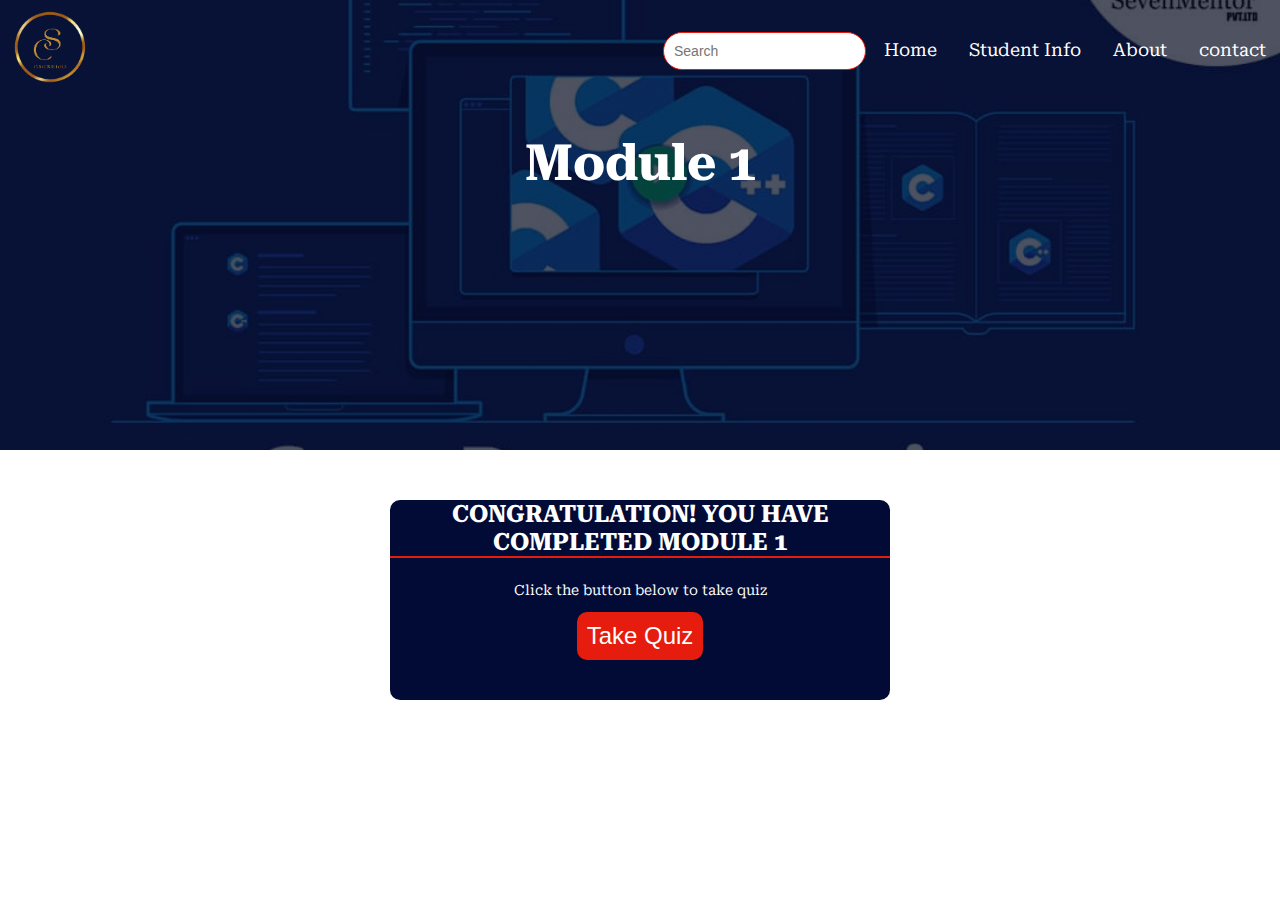
<file: review-module-1.html>
<!DOCTYPE html>
<html lang="en">
<head>
    <meta charset="UTF-8">
    <meta name="viewport" content="width=device-width, initial-scale=1.0">
    <title>PROGRAMMING LANGUAGE USING CPP</title>
    <link rel="preconnect" href="https://fonts.gstatic.com" crossorigin>
    <link href="https://fonts.googleapis.com/css2?family=Roboto+Serif:ital,opsz,wght@0,8..144,200;0,8..
    144,300;0,8..144,400;1,8..144,300;1,8..144,700&display=swap" rel="stylesheet">
    <link rel="stylesheet" href="style.css">
</head>
<body>
    <section class="sub-header">
        <nav>
            <a href=""><img src="images/LOGO_2-removebg-preview.png"></a>
            <div class="nav-links" id="navLinks">
                <img onclick="hideMenu()" class="menu-icon" src="images/close-icon.png">
                
            <ul>
                <input type="text" placeholder="Search">
                <li><a href="index.html">Home</a></li>
                <li><a href="user.html">Student Info</a></li>
                <li><a href="about.html">About</a></li>
                <li><a href="contact.html">contact</a></li>
            </ul>
        </div>
        <img onclick="showMenu()" class="menu-icon" src="images/menu-icon-white.png">
        </nav>
        <h1>Module 1</h1>
    </section>

        <section class="mudule-1">
            <div class="module1-review">
                <h3>CONGRATULATION! YOU HAVE COMPLETED MODULE 1</h3>
                <P>Click the button below to take quiz</P>
      
                <button><a href="quiz.html">Take Quiz</a></button>
                
            </div>
            
        </section>
   
    <script>

var navLinks = document.getElementById("navLinks");
      function showMenu(){
         navLinks.style.right = "0";
      }
      function hideMenu(){
         navLinks.style.right = "-200px";
      }


      const scriptURL = 'https://script.google.com/macros/s/AKfycbwQQX0G5sI_Vll3O9QTdtw_fxTgZUsFq2M6iVpBE4_BCxoKcu1b3p7ojBOHBZUObTmA/exec'
  const form = document.forms['submit-to-google-sheet']
  const msg = document.getElementById("msg")

  form.addEventListener('submit', e => {
    e.preventDefault()
    fetch(scriptURL, { method: 'POST', body: new FormData(form)})
      .then(response => {
         msg.innerHTML = "Your Order has been submitted successfully!"
         setTimeout(function(){
            msg.innerHTML = ""  
         },6000)
         form.reset()
      })
      .catch(error => console.error('Error!', error.message))
  })
     
    </script>

</body>
</html>
</file>
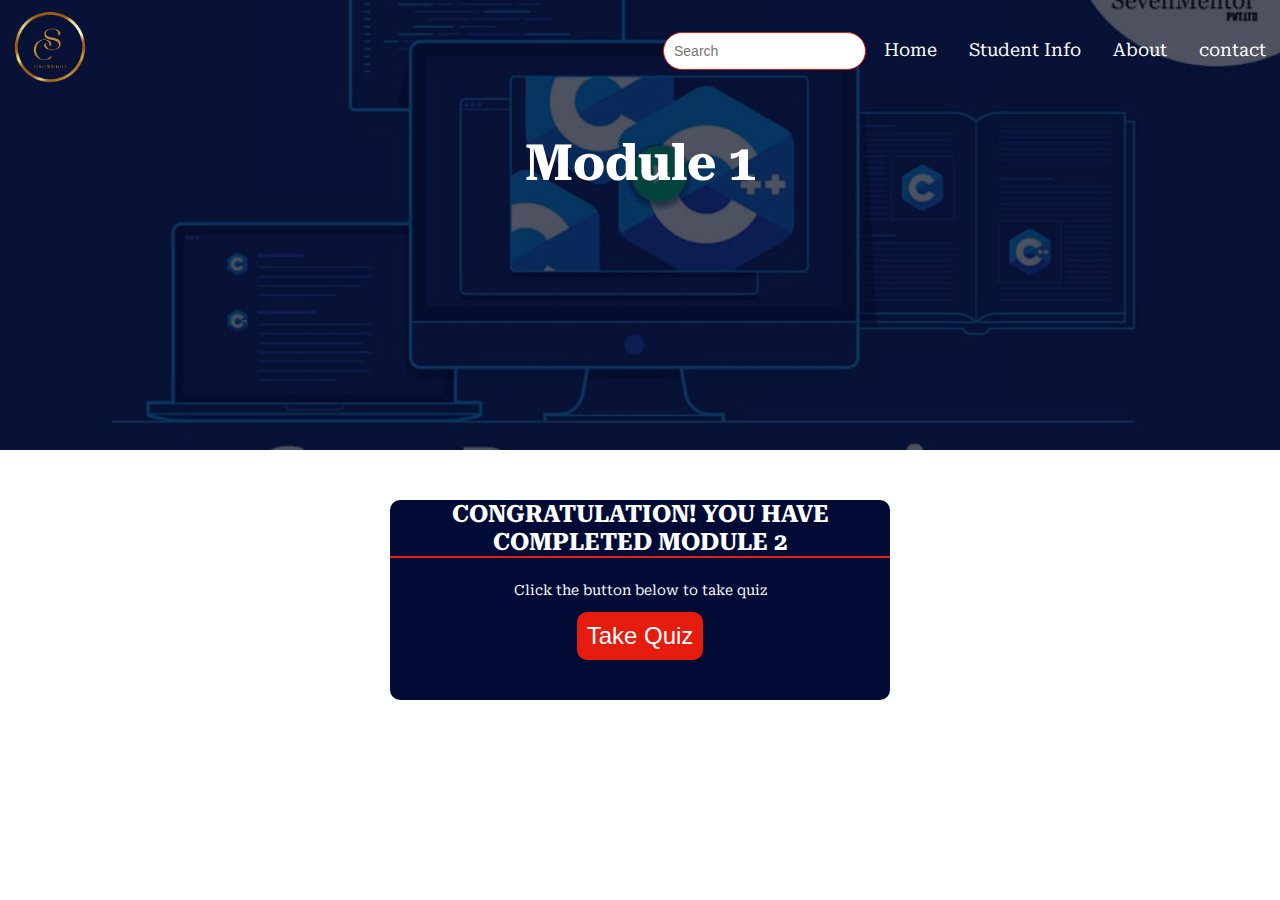
<file: review-module-2.html>
<!DOCTYPE html>
<html lang="en">
<head>
    <meta charset="UTF-8">
    <meta name="viewport" content="width=device-width, initial-scale=1.0">
    <title>PROGRAMMING LANGUAGE USING CPP</title>
    <link rel="preconnect" href="https://fonts.gstatic.com" crossorigin>
    <link href="https://fonts.googleapis.com/css2?family=Roboto+Serif:ital,opsz,wght@0,8..144,200;0,8..
    144,300;0,8..144,400;1,8..144,300;1,8..144,700&display=swap" rel="stylesheet">
    <link rel="stylesheet" href="style.css">
</head>
<body>
    <section class="sub-header">
        <nav>
            <a href=""><img src="images/LOGO_2-removebg-preview.png"></a>
            <div class="nav-links" id="navLinks">
                <img onclick="hideMenu()" class="menu-icon" src="images/close-icon.png">
                
            <ul>
                <input type="text" placeholder="Search">
                <li><a href="index.html">Home</a></li>
                <li><a href="user.html">Student Info</a></li>
                <li><a href="about.html">About</a></li>
                <li><a href="contact.html">contact</a></li>
            </ul>
        </div>
        <img onclick="showMenu()" class="menu-icon" src="images/menu-icon-white.png">
        </nav>
        <h1>Module 1</h1>
    </section>

        <section class="mudule-1">
            <div class="module1-review">
                <h3>CONGRATULATION! YOU HAVE COMPLETED MODULE 2</h3>
                <P>Click the button below to take quiz</P>
      
                <button><a href="quiz-2.html">Take Quiz</a></button>
                
            </div>
            
        </section>
   
    <script>

var navLinks = document.getElementById("navLinks");
      function showMenu(){
         navLinks.style.right = "0";
      }
      function hideMenu(){
         navLinks.style.right = "-200px";
      }


      const scriptURL = 'https://script.google.com/macros/s/AKfycbwQQX0G5sI_Vll3O9QTdtw_fxTgZUsFq2M6iVpBE4_BCxoKcu1b3p7ojBOHBZUObTmA/exec'
  const form = document.forms['submit-to-google-sheet']
  const msg = document.getElementById("msg")

  form.addEventListener('submit', e => {
    e.preventDefault()
    fetch(scriptURL, { method: 'POST', body: new FormData(form)})
      .then(response => {
         msg.innerHTML = "Your Order has been submitted successfully!"
         setTimeout(function(){
            msg.innerHTML = ""  
         },6000)
         form.reset()
      })
      .catch(error => console.error('Error!', error.message))
  })
     
    </script>

</body>
</html>
</file>
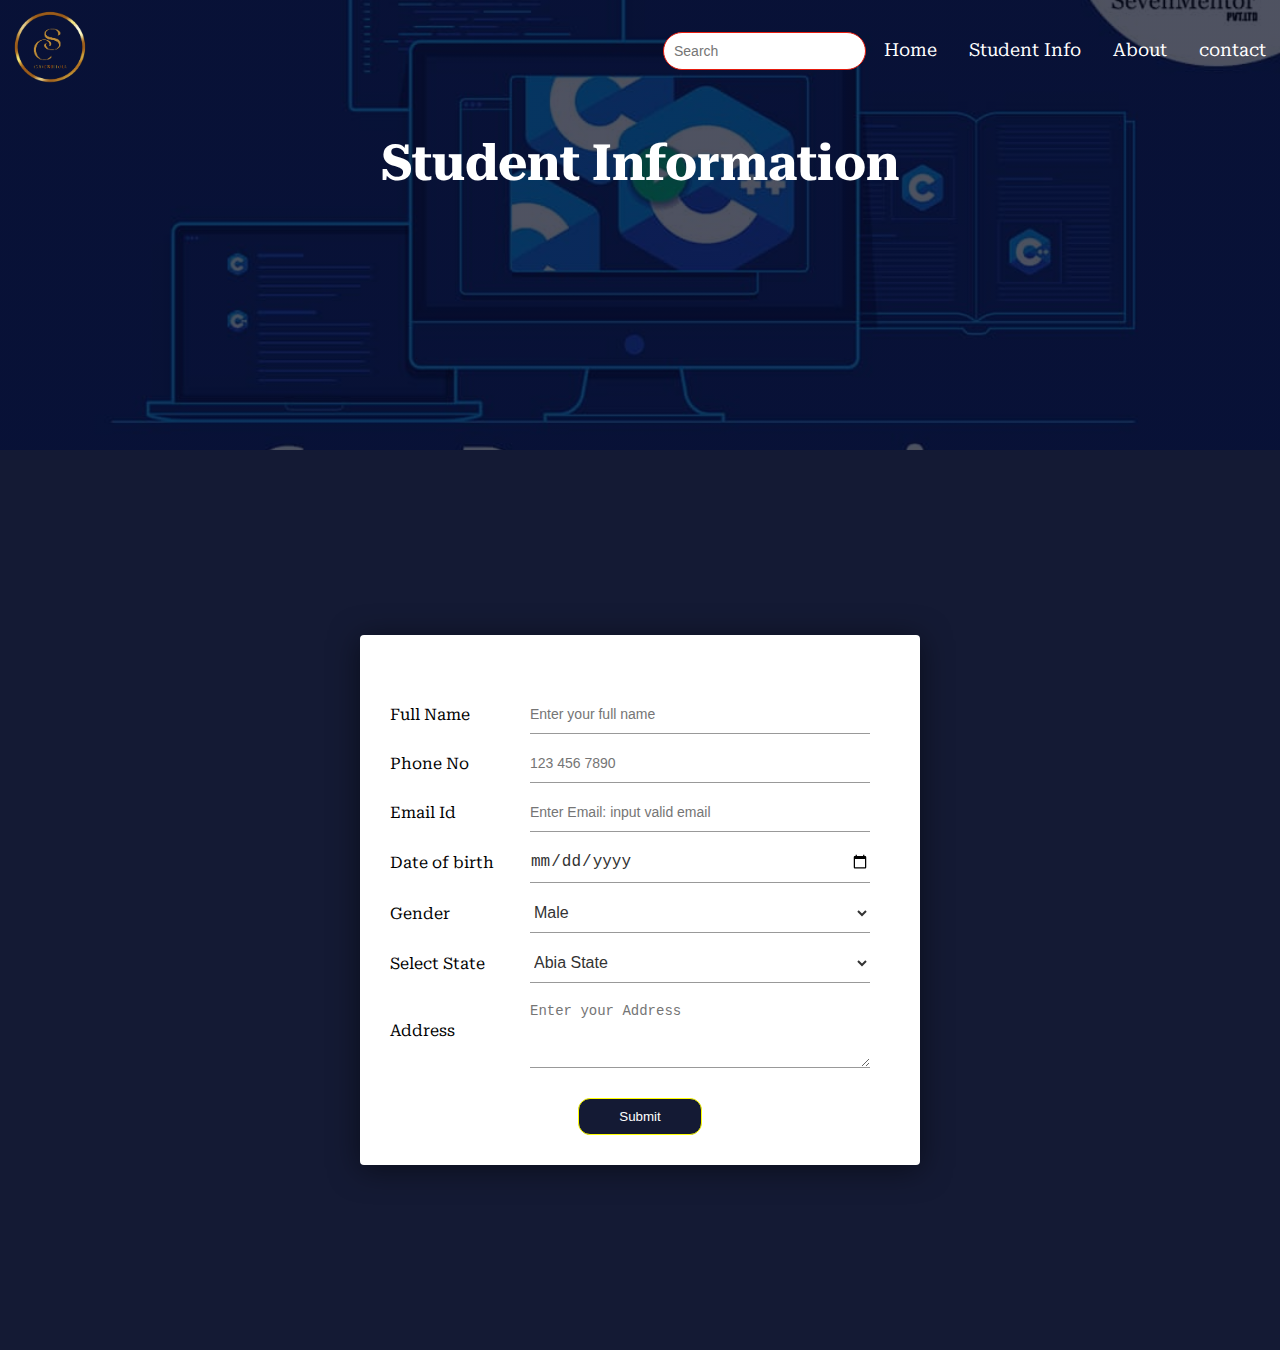
<file: user.html>
<!DOCTYPE html>
<html lang="en">
<head>
    <meta charset="UTF-8">
    <meta name="viewport" content="width=device-width, initial-scale=1.0">
    <title>PROGRAMMING LANGUAGE USING CPP</title>
    <link rel="preconnect" href="https://fonts.gstatic.com" crossorigin>
    <link href="https://fonts.googleapis.com/css2?family=Roboto+Serif:ital,opsz,wght@0,8..144,200;0,8..
    144,300;0,8..144,400;1,8..144,300;1,8..144,700&display=swap" rel="stylesheet">
    <link rel="stylesheet" href="style.css">
</head>
<body>
    <section class="sub-header">
        <nav>
         <a href=""><img src="images/LOGO_2-removebg-preview.png"></a>
            <div class="nav-links" id="navLinks">
                <img onclick="hideMenu()" class="menu-icon" src="images/close-icon.png">
                
            <ul>
                <input type="text" placeholder="Search">
                <li><a href="index.html">Home</a></li>
                <li><a href="user.html">Student Info</a></li>
                <li><a href="about.html">About</a></li>
                <li><a href="contact.html">contact</a></li>
            </ul>
        </div>
        <img onclick="showMenu()" class="menu-icon" src="images/menu-icon-white.png">
        </nav>
        <h1>Student Information</h1>


    </section>

    <!----- user inpute page ------>

    
   
     <section>
  
        <div class="contact-col">
         
           <form name="submit-to-google-sheet">
     
              <div class="input-group">
                 <label>Full Name</label>
                 <input type="text" name="Name" placeholder="Enter your full name" required>
                 <span id="name-error"></span>
              </div>
     
              <div class="input-group"> 
                 <label>Phone No</label>
                 <input type="tel" name="Phone" placeholder="123 456 7890" required>
                 <span id="phone-error"></span>
              </div>
     
              <div class="input-group">
                 <label>Email Id</label>
                 <input type="email" name="Email" placeholder="Enter Email: input valid email" required>
                 <span id="email-error"></span>
              </div>
     
              <div class="input-group">
                 <label>Date of birth</label>
                 <input type="date" name="Date of birth" required>
              </div>

              <div class="input-group">
                 <label>Gender</label>
                 <select name="Gender" class="state-options">
                  <option value="male">Male</option>
                  <option value="female">Female</option>
                  <option value="other">Other</option>
                 </select>
              </div>
     
              <div class="input-group">
                 <label>Select State</label>
                 <select name="State" class="state-options">
                  <option value="abia">Abia State</option>
                  <option value="adamawa">Adamawa State</option>
                  <option value="Akwa">Akwa Ibom State</option>
                  <option value="Anambra">Anambra State</option>
                  <option value="bauchi">Bauchi State</option>
                  <option value="benue">Benue State</option>
                  <option value="borno">Borno State</option>
                  <option value="cross">Cross River State</option>
                  <option value="delta">Delta State</option>
                  <option value="ebonyin">Ebonyin State</option>
                  <option value="rdo">Edo State</option>
                  <option value="ekiti">Ekiti State</option>
                  <option value="enugu">Enugu State</option>
                  <option value="gomber">Gombe State</option>
                  <option value="imo">Imo State</option>
                  <option value="jigawa">Jigawa State</option>
                  <option value="kaduna">Kaduna State</option>
                  <option value="kano">Kano State</option>
                  <option value="kebbi">Kebbi State</option>
                  <option value="kogi">Kogi State</option>
                  <option value="kwara">Kwara State</option>
                  <option value="lagos">Lagos State</option>
                  <option value="nasarawa">Nassarawa State</option>
                  <option value="niger">Niger State</option>
                  <option value="ogun">Ogun State</option>
                  <option value="ondo">Ondo State</option>
                  <option value="osun">Osun State</option>
                  <option value="oyo">Oyo State</option>
                  <option value="platue">Platuea State</option>
                  <option value="river">River State</option>
                  <option value="sokoto">Sokoto State</option>
                  <option value="taraba">Taraba State</option>
                  <option value="yobe">Yobe State</option>
                  <option value="zamfara">Zamfara State</option>
                  <option value="abuja">FCT Abuja</option>
               </select><br>
              </div>
              <div class="input-group">
               <label>Address</label>
               <textarea rows="3" name="Address" placeholder="Enter your Address"></textarea>
               <span id="message-error"></span>
            </div>
     
              <button type="submit">Submit</button>
              <span id="msg"></span>
           </form>
        </div>
     </section>

    <script>

var navLinks = document.getElementById("navLinks");
      function showMenu(){
         navLinks.style.right = "0";
      }
      function hideMenu(){
         navLinks.style.right = "-200px";
      }


      const scriptURL = 'https://script.google.com/macros/s/AKfycbwSQwELhOT5jn7T2uECTB3SSwgw5s27p-7w-9gw2oaHJW81zYXzitkT2-V87mvyiiPi/exec'
  const form = document.forms['submit-to-google-sheet']
  const msg = document.getElementById("msg")

  form.addEventListener('submit', e => {
    e.preventDefault()
    fetch(scriptURL, { method: 'POST', body: new FormData(form)})
      .then(response => {
         msg.innerHTML = "Your information has been submitted successfully!"
         setTimeout(function(){
            msg.innerHTML = ""  
         },6000)
         form.reset()
      })
      .catch(error => console.error('Error!', error.message))
  })
     
    </script>

</body>
</html>
</file>
<file: style.css>
body{
    margin: 0;
    padding: 0;
    box-sizing: border-box;
    font-family: 'Roboto Serif', serif;
}
.header{
    width: 100%;
    min-height: 100vh;
    background-image: linear-gradient(rgba(15, 15, 15, 0.2),rgba(22, 22, 24, 0.7)), url(images/supercalculateur.jpg);
    background-position: center;
    background-size: cover;
    position: relative;
}
nav img{
    width: 100px;
}
nav{
    display:flex;
    padding:2%, 6%;
    justify-content: space-between;
    align-items: center;
}
.nav-links{
    flex: 1;
    text-align: right;

}
.nav-links ul li{
    display: inline-block;
    position: relative;
    list-style: none;
    justify-content: space-between;
    padding: 10px 14px;
}
.nav-links ul li a{
    color: #fff;
    font-size: 18px;
    text-decoration: none;
}
.nav-links ul li::after{
    content: '';
    width: 0%;
    height: 2px;
    background: #e61c0e;
    display: block;
    margin: auto;
    transition: 0.5s;
}
.nav-links ul li:hover::after{
    width: 100%;
    }
    .nav-links input{
        position: relative;
        margin-left: 80px;
        padding: 10px 10px;
        border: 1px solid #e61c0e;
        outline: 0;
        border-radius: 20px;
        font-size: 14px;
    }
    
    .menu-icon{
        width: 30px;
    }
    .home-page{
        width: 90%;
        color: #fff;
        position: absolute;
        top: 50%;
        left: 50%;
        transform: translate(-50%,-50%);
        text-align: center;
    }
    .home-page h1{
        font-size: 50px;
    }
    .home-page p{
        font-size: 18px;
    }
    .home-page button{
        outline: 0;
        border: 0;
        background: #fff;
        color: #222;
        border-radius: 10px;
        font-size: 20px;
        padding: 10px 10px;
        cursor: pointer;
        transition: all 0.5s;
    }
    .home-page button:hover{
        background-color: #e61c0e;
        color: #fff;
    }
    nav .menu-icon{
        display: none;
    }

    @media(max-width: 490px){
        .home-page h1{
            font-size: 20px; 
         }
         .nav-links ul li{
             display: block;
         }
         .nav-links input{
            display: none;
         }
         .nav-links{
             position: fixed;
             background: #020b36;
             height: 100vh;
             width: 200px;
             top: 0;
             right: -200px;
             text-align: left;
             z-index: 2;
             transition: 1s;
     }
         nav .menu-icon{
             display: block;
             color: #fff;
             margin: 10px;
             font-size: 22px;
             cursor: pointer;
         }
         .nav-links ul{
             padding: 30px;
         }
         .nav-links ul li:hover::after{
            width: 0%;
            }
     }

     .courses{
        width: 90%;
        margin: 40px;
        padding: 10px 10px;

     }
     
     .modules{
        display: grid;
        grid-template-columns: 1fr 1fr;
        grid-gap: 20px;
     }
     .modules-col{
        background: #f4f4f4;
        color: #222;
        border-radius: 10px;
        padding: 10px 10px;
        margin-left: 20px;
     }
     .modules-col h1{
        text-align: center;
        font-size: 40px;
        font-weight: 500;
        color: #333;
        
     }
     .modules-col h3{
        font-size: 1rem;
     }
     .modules-col button{
        border: 0;
        outline: 0;
        padding: 10px 10px;
        border-radius: 10px;
        background-color: #e61c0e;
        margin-bottom: 20px;
        color: #fff;
        text-align: center;
        cursor: pointer;
        transition: all 0.5s;
     }
     .modules-col button:hover{
        background: #020b36;
        color: #fff;
     }
     .modules-col button a{
        text-decoration: none;
        font-size: 24px;
        color: white;
     }
     .modules-col p{
        text-justify: auto;
        font-size: 18px;
        color: #222;
        
     }
     @media(max-width: 490px){
        .courses{
            width: 80%;
            margin: 30px;
            padding: 10px 10px;
    
         }
        .modules{
            grid-template-columns: 1fr;
        }
       .modules-col h1{
        font-size: 25px;
       }
       .modules-col button a{
        font-size: 18px;
       }
     }


  
    
    .sub-header{
        height: 50vh;
        width: 100%;
        background-image: linear-gradient(rgb(4,9,30,0.7),rgb(4,9,30,0.7)), url(images/Cpp-Programmin.jpg);
        background-position: center;
        background-size: cover;
        text-align: center;
        color: #fff; 
    }
    h1{
        font-size: 50px;
    }
   
    /*----Call to action----*/

    .cta{
        margin: 100px auto;
        background-image: linear-gradient(rgba(0,0,0,0.7),rgba(0,0,0,0.7)), url(images/Cpp-Programmin.jpg);
        background-position: center;
        background-size: cover;
        border-radius: 10px;
        text-align: center;
        padding: 100px 0;
    }
    .cta h1{
      color: #fff;
      margin-bottom: 40px;
      padding: 0;  
    }
    .cta a{
        text-decoration: none;
        font-size: 24px;
        cursor: pointer;
    }
    .hero-btn{
        background-color: #e61c0e;
        border: 0;
        outline: o;
        border-radius: 10px;
        color: #fff;
        padding: 10px 10pxs;
    }
    @media(max-width: 490px){
        .cta h1{
            font-size: 24px;
        }
    }

    /*------Contact us page-------*/

    .row{
        background-color: aqua;
        color: #222;
        margin: auto;
        margin-left: 10px;
    }

    .contact-col{
        width: 100%;
        height: 100vh;
        background-color: #141a34;
        display: flex;
        align-items: center;
        justify-content: center;
    }
    .contact-col form{
        width: 100%;
        max-width: 500px;
        padding: 50px 30px 20px;
        background: #fff;
        border-radius: 4px;
        box-shadow: 0 4px 30px rgba(0, 0, 0, 0.5);
        position: relative;
    }
    .input-group{
        width: 100%;
        display: flex;
        align-items: center;
        margin: 10px 0;
        position: relative;
    }
    .input-group label{
        flex-basis: 28%;
    }
    .input-group input, .input-group textarea{
        flex-basis: 68%;
        background: transparent;
        border: 0;
        outline: 0;
        padding: 10px 0;
        border-bottom: 1px solid #999;
        color: #333;
        font-size: 16px;
    }
    ::placeholder{
        font-size: 14px;
    }
    form button{
        background: #141a34;
        color: #fff;
        border-radius: 12px;
        border: 1px solid rgba(255, 255, 0.7);
        padding: 10px 40px;
        outline: none;
        cursor: pointer;
        display: block;
        margin: 30px auto 10px;
    }
    .input-group span{
        position: absolute;
        bottom: 12px;
        right: 17px;
        font-size: 14px;
        color: red;
    }
    #submit-error{
        color: red;
    }
    .input-group span i{
        color: seagreen;
    }
    @media(max-width: 490px){
        .input-group label{
            flex-basis: 30%;
            font-size: 12px;
        }
        .input-group input{
            flex-basis: 48%;
        }
    }
    .state-options{
        flex-basis: 68%;
        background: transparent;
        border: 0;
        outline: 0;
        padding: 10px 0;
        border-bottom: 1px solid #999;
        color: #333;
        font-size: 16px;
    }

     /*------Footer-------*/

     .site-footer{
        background-color: #f4f4f4;
        padding: 20px 0;
     }
     .site-footer h2{
        text-align: center;
        font-size: 30px;
        color: #333;
        font-weight: 500;
     }
     .site-footer p{
        margin: 0 auto;
        margin-left: 10px;
        padding: 10px 10px;
        font-size: 1.3rem;
        margin-bottom: 25px;
        text-align: justify;
        text-justify: auto;

     }
     .footer-content{
        max-width: 1200px;
        margin: 0 auto;
        display: flex;
        justify-content: space-between;
        align-items: center;
        padding: 0 20pxs;
     }
     .logo img{
        max-width: 150px;
     }
     .contact-info{
        text-align: center;
     }
     .contact-info a{
        color: #333;
        text-decoration: none;
     }
     .social-media{
        display: flex;
        margin-left: 80px;
     }
     .social-icon{
        margin-right: 10px;
        margin-top: 20px;
     }
     .social-icon img{
        width: 40px;
        height: 40px;
        padding: 25px;
     }
     .copy-right p{
        text-align: center;
        font-style: bold;
        font-size: 20px;
        margin-top: 20px;
     }
     @media(max-width: 490px){
        .site-footer p{
            font-size: 0.9rem;
        }
        .footer-content{
            max-width: 400px;
        }
        .social-icon img{
            width: 20px;
            height: 20px;
            padding: 10px;
        }
        
     }
#submit-error{
    color: #e61c0e;
    font-size: 14px;
    display: none;
}
#msg{
    color: rgb(3, 138, 75);
    font-size: 14px;
}

/*-------Module one page-----*/

.lessons{
    background: #f4f4f4;
    margin: auto;
    padding: 10px 10px;

}
.lessons h1{
    font-size: 45px;
    font-weight: bold;
    color: #222;
}
.lessons h4{
    font-size: 30px;
    color: #f44336;
    font-weight: bold;
}
.lessons p{
    font-size: 1.5rem;
    text-align: justify;
    text-justify: auto;
}
.lessons p span{
    color: #e61c0e;
    font-size: 1.3rem;
    text-align: left;
    text-decoration: underline;
    margin-left: 20px;
}
.next-previou-btn{
    display: flex;
    margin-left: 500px;
   
}
.next-previou-btn button{
        border: 0;
        outline: 0;
        padding: 10px 10px;
        border-radius: 10px;
        background-color: #e61c0e;
        margin-bottom: 20px;
        margin-left: 40px;
        color: #fff;
        text-align: center;
        cursor: pointer; 
        transition: all 0.5s;
}
.next-previou-btn button:hover{
    background: #020b36;
}
.next-previou-btn button a{
    text-decoration: none;
    text-align: center;
    color: #fff;
    font-size: 1.3rem;
}
.code-example{
    margin-top: 40px;
}
.code-example h3{
    font-size: 30px;
    font-weight: bold;
}
.code-example img{
    margin-bottom: 30px;
}

@media(max-width: 490px){
    .lessons h1{
        font-size: 25px;
        
    }
    .lessons h4{
        font-size: 20px;
    }
    .lessons p{
        font-size: 1.2rem;
    }
    .code-example img{
        width: 350px;
        height: 200px;
    }
    .next-previou-btn{
        margin-left: 10px;
    }
    .rule-image{
        width: 300px;
        height: 80px;
    }
}
.module1-review{
    text-align: center;
    width: 500px;
    height: 200px;
    border-radius: 10px;
    background-color: #020b36;
    color: #fff;
    margin: 50px auto 100px;
  
}
.module1-review h3{
    font-size: 24px;
    font-weight: bold;
    border-bottom: 2px solid #e61c0e;
}
.module1-review p{
    margin-top: 10px;
    font-size: 14px;

}
.module1-review button{
    border: 0;
        outline: 0;
        padding: 10px 10px;
        border-radius: 10px;
        background-color: #e61c0e;
        color: #fff;
        text-align: center;
        cursor: pointer; 
        transition: all 0.5s;

}

.module1-review button:hover{
    background: #024222;
}
.module1-review button a{
    text-decoration: none;
    text-align: center;
    color: #fff;
    font-size: 24px;
}


@media(max-width: 490px){
    .module1-review{
        width: 80%;
        
    }
    .module1-review h3{
        margin-top: 30px;
        margin-bottom: 20pxs;
        font-size: 14px;
        font-weight: bold;
        border-bottom: 2px solid #e61c0e;
    }
    .module1-review p{
        margin-top: 30px;
        font-size: 12px;
    }
    .image-example img{
        width: 100%;
        height: 200px;
        margin-bottom: 30px;
    }   
    .if-image img{
        width: 300px;
        height: 300px;
        margin-bottom: 30px;
    }
    .input img{
        width: 100%;
        height: 200px;
        margin-bottom: 30px;  
    }
    .for-loop img{
        width: 300px;
        height: 300px;
        margin-bottom: 30px;
    }
    
    
    
}
.input h5{
    font-size: 24px;
    color: #e61c0e;
}
</file>
